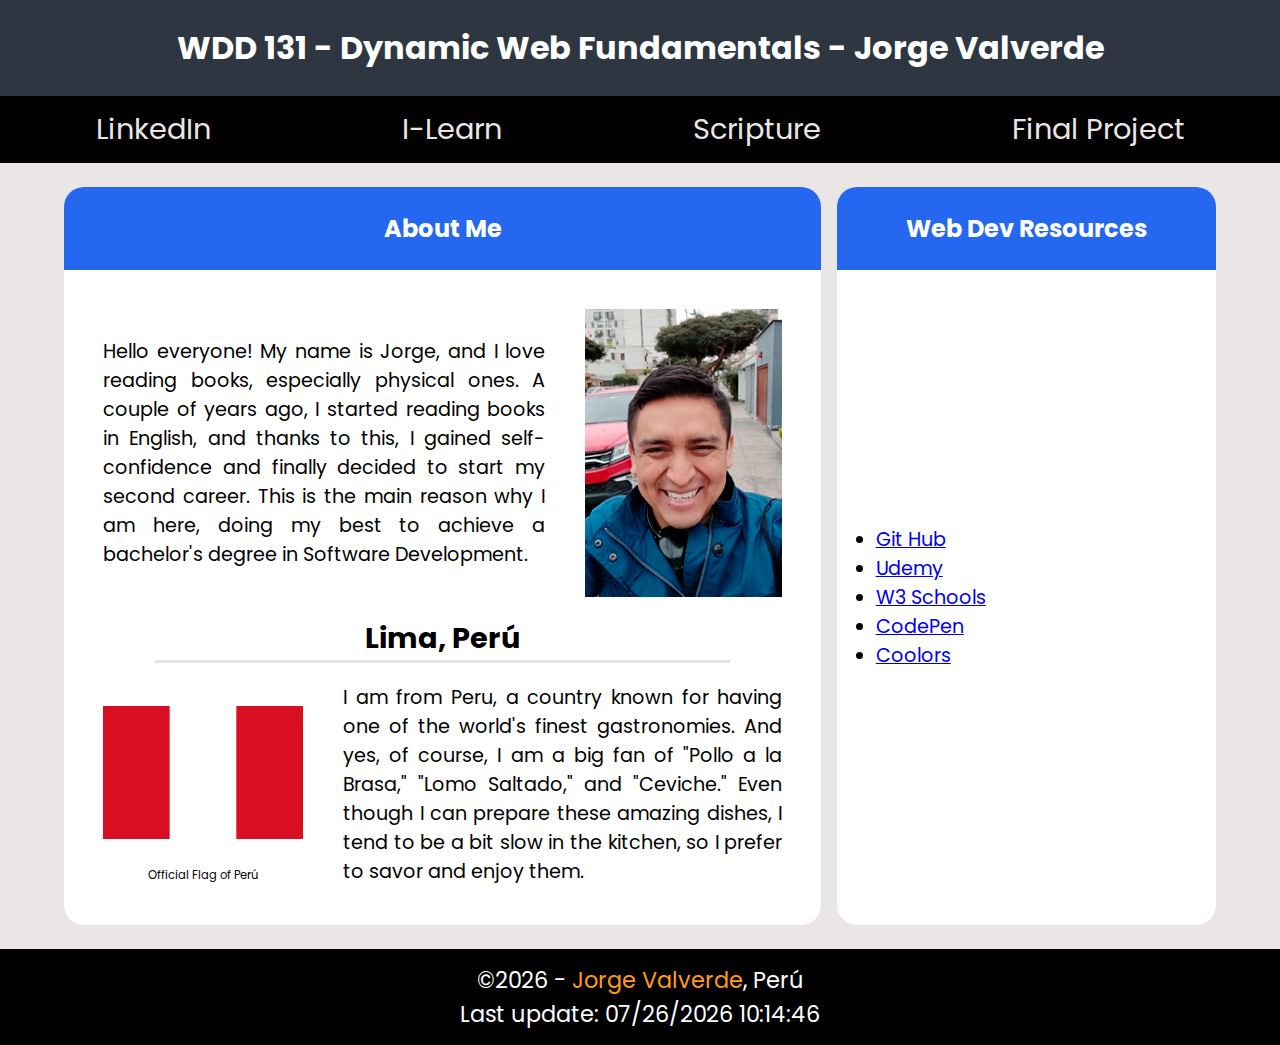
<file: index.html>
<!DOCTYPE html>
<html lang="en-US">

<head>
  <meta charset="UTF-8">
  <meta name="viewport" content="width=device-width, initial-scale=1.0">
  <meta name="author" content="WDD 131 - Dynamic Web Fundamentals - Jorge Valverde">
  <meta name="description" content="WDD 131 - Dynamic Web Fundamentals - Jorge Luis Valverde Olivares- Website for educational and learning purposes only.">
  <title>WDD 131 - Dynamic Web Fundamentals - Jorge Valverde</title>
  <link rel="stylesheet" href="styles/base.css">
  <link rel="preconnect" href="https://fonts.googleapis.com">
  <link rel="preconnect" href="https://fonts.gstatic.com" crossorigin>
  <link href="https://fonts.googleapis.com/css2?family=Poppins:ital,wght@0,100;0,200;0,300;0,400;0,500;0,600;0,700;0,800;0,900;1,100;1,200;1,300;1,400;1,500;1,600;1,700;1,800;1,900&display=swap" rel="stylesheet">
  <script src="scripts/getdates.js" defer></script>
</head>

<body>  
  <header>
    <div>
      <h1>WDD 131 - Dynamic Web Fundamentals - Jorge Valverde</h1>
    </div>
    <nav>
      <ul class="navigation wrap">
        <li><a target="_blank" href="https://www.linkedin.com/in/jorgevaoli/" title="LinkedIn">LinkedIn</a></li>
        <li><a target="_blank" href="https://byui.instructure.com/" title="I-Learn">I-Learn</a></li>
        <li><a target="_blank" href="https://www.churchofjesuschrist.org/study/scriptures/dc-testament/dc/10?lang=eng&id=p5#p5" title="Scripture ">Scripture</a></li>
        <li><a target="_blank" href="#" title="Final Project">Final Project</a></li>
      </ul>
    </nav>
  </header>
  <main>
    <section class="card about-me">
      <div class="card-title">
        <h2>About Me</h2>
      </div>
      <div class="card-container">
        <div class="about-item">
          <div class="about-item-content">
            <p>Hello everyone! My name is Jorge, and I love reading books, especially physical ones. A couple of years ago, I started reading books in English, and thanks to this, I gained self-confidence and finally decided to start my second career. This is the main reason why I am here, doing my best to achieve a bachelor's degree in Software Development.</p>
            <img src="./images/jorge.webp" alt="Personal picture">
          </div>          
        </div>

        <div class="about-item">
          <div class="about-item-title">
            <h2>Lima, Perú</h2>
          </div>
          <div class="about-item-content">
            <figure>
              <img src="./images/Flag_of_Peru.webp" alt="Peru's flag">
              <figcaption>Official Flag of Perú</figcaption>
            </figure>
            <div>
              <p>I am from Peru, a country known for having one of the world's finest gastronomies. And yes, of course, I am a big fan of "Pollo a la Brasa," "Lomo Saltado," and "Ceviche." Even though I can prepare these amazing dishes, I tend to be a bit slow in the kitchen, so I prefer to savor and enjoy them.</p>
              
            </div>
          </div>          
        </div>
      </div>
    </section>
    <section class="card resources">
      <div class="card-title">
        <h2>Web Dev Resources</h2>
      </div>
      <div class="card-container">
        <div class="resources-items">
          <ul>
            <li><a href="https://github.com/" target="_blank">Git Hub</a></li>
            <li><a href="https://www.udemy.com/" target="_blank">Udemy</a></li>
            <li><a href="https://www.w3schools.com/" target="_blank">W3 Schools</a></li>
            <li><a href="https://codepen.io/" target="_blank">CodePen</a></li>
            <li><a href="https://coolors.co/" target="_blank">Coolors</a></li>

          </ul>
        </div>
      </div>
    </section>
  </main>
  <footer>
    <div>
      <p>©<span id="currentyear"></span> - <span class="color-name">Jorge Valverde</span>, Perú</p>
      <p>Last update: <span id="lastModified"></span></p>
    </div>    
  </footer>
</body>

</html>
</file>
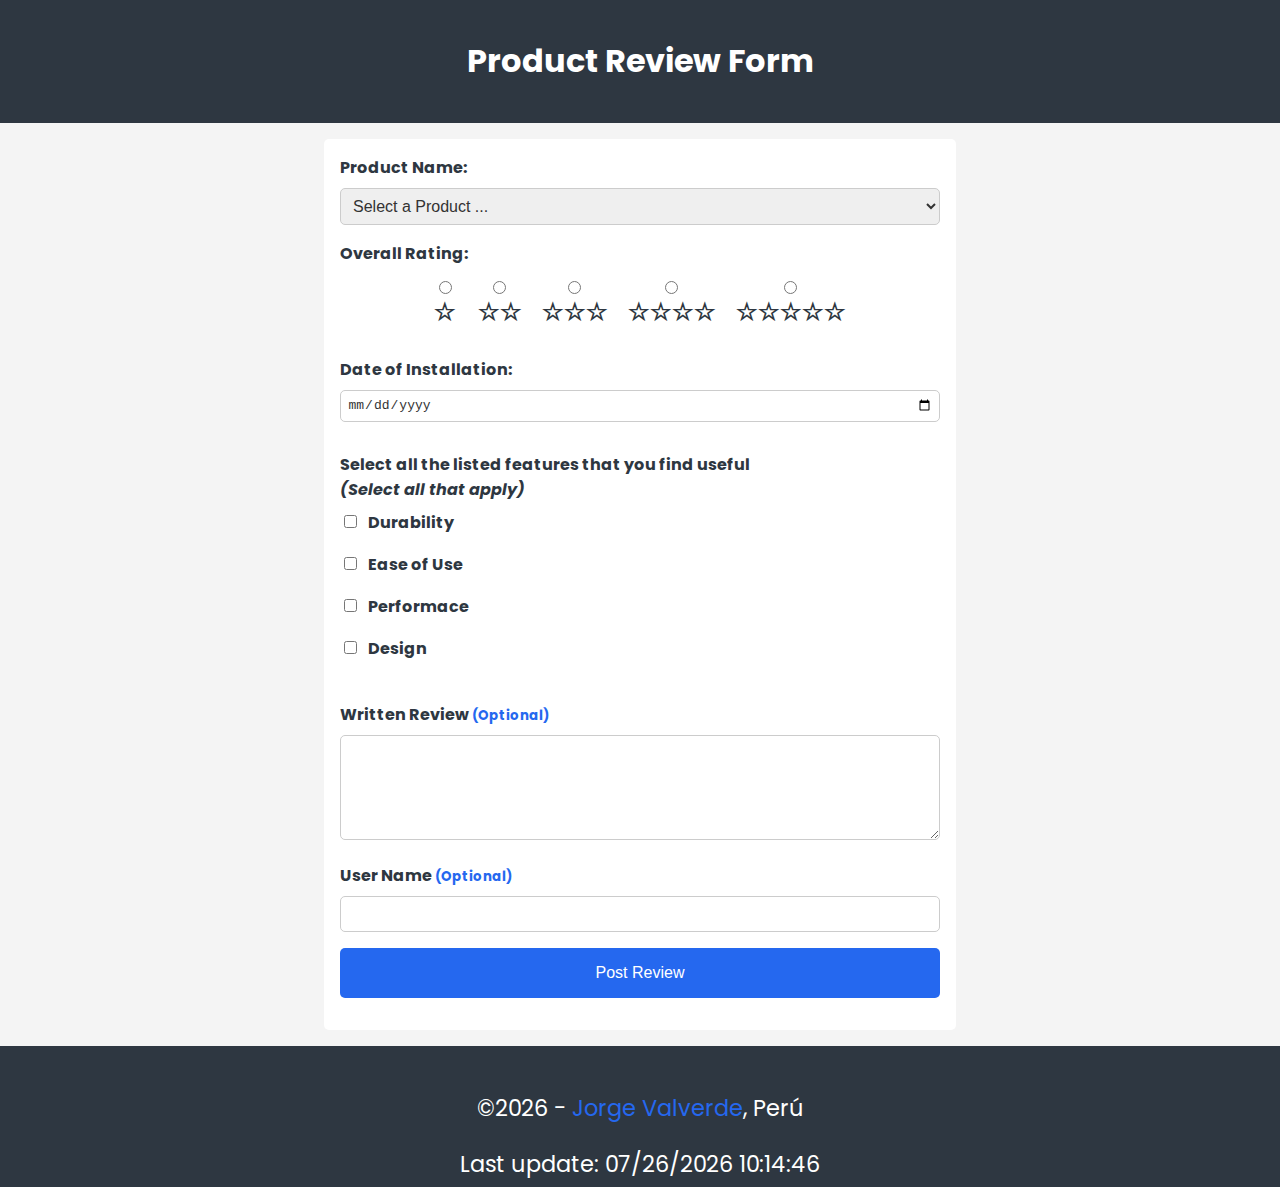
<file: form.html>
<!DOCTYPE html>
<html lang="en">
<head>
    <meta charset="UTF-8">
    <meta name="viewport" content="width=device-width, initial-scale=1.0">
    <title>Product Review Form</title>
    <meta name="description" content="Product Review Form - Jorge Valverde.">
    <meta name="author" content="Jorge Valverde">
    <link rel="stylesheet" href="styles/form.css">
    <link rel="preconnect" href="https://fonts.googleapis.com">
    <link rel="preconnect" href="https://fonts.gstatic.com" crossorigin>
    <link href="https://fonts.googleapis.com/css2?family=Poppins:ital,wght@0,100;0,200;0,300;0,400;0,500;0,600;0,700;0,800;0,900;1,100;1,200;1,300;1,400;1,500;1,600;1,700;1,800;1,900&display=swap" rel="stylesheet">
    <script src="scripts/getdates.js" defer></script>
    <script src="scripts/form.js" defer></script>
</head>
<body>
    <header>
        <h1>Product Review Form</h1>
    </header>
    <main>
        <form id="reviewForm" action="review.html" method="get">
            <div>
                <label for="productName">Product Name:</label>
                <select id="productName" name="productName" required>
                    <option value="" disabled selected>Select a Product ...</option>
                </select>
            </div>
            <div>
                <label>Overall Rating:</label>
                <div class="rating-container">
                    <div class="rating-item">
                        <input type="radio" id="star1" name="rating" value="1" required>
                        <label for="star1">☆</label>
                    </div>
                    <div class="rating-item">
                        <input type="radio" id="star2" name="rating" value="2" required>
                        <label for="star2">☆☆</label>
                    </div>
                    <div class="rating-item">
                        <input type="radio" id="star3" name="rating" value="3" required>
                        <label for="star3">☆☆☆</label>
                    </div>
                    <div class="rating-item">
                        <input type="radio" id="star4" name="rating" value="4" required>
                        <label for="star4">☆☆☆☆</label>
                    </div>
                    <div class="rating-item">
                        <input type="radio" id="star5" name="rating" value="5" required>
                        <label for="star5">☆☆☆☆☆</label>
                    </div>
                </div>
            </div>
            <div>
                <label for="installationDate">Date of Installation:</label>
                <input type="date" id="installationDate" name="installationDate" required>
            </div>
            <div class="feature-container">
                <label>Select all the listed features that you find useful <br><em>(Select all that apply)</em></label>
                <div class="tick-box">
                    <div>
                        <input type="checkbox" id="feature1" name="features" value="Feature 1">
                        <label for="feature1">Durability</label>
                    </div>
                    <div>
                        <input type="checkbox" id="feature2" name="features" value="Feature 2">
                        <label for="feature2">Ease of Use</label>
                    </div>
                    <div>
                        <input type="checkbox" id="feature3" name="features" value="Feature 3">
                        <label for="feature3">Performace</label>
                    </div>
                    <div>
                        <input type="checkbox" id="feature4" name="features" value="Feature 4">
                        <label for="feature4">Design</label>
                    </div>
                </div>
            </div>
            <div>
                <label for="writtenReview">Written Review <span class="optional">(Optional)</span></label>
                <textarea id="writtenReview" name="writtenReview" rows="6"></textarea>
            </div>
            <div>
                <label for="userName">User Name <span class="optional">(Optional)</span></label>
                <input type="text" id="userName" name="userName">
            </div>
            <div>
                <input type="submit" value="Post Review">
            </div>
        </form>
    </main>
    <footer>
        <p>©<span id="currentyear"></span> - <span class="color-name">Jorge Valverde</span>, Perú</p>
        <p>Last update: <span id="lastModified"></span></p>
    </footer>
</body>
</html>
</file>
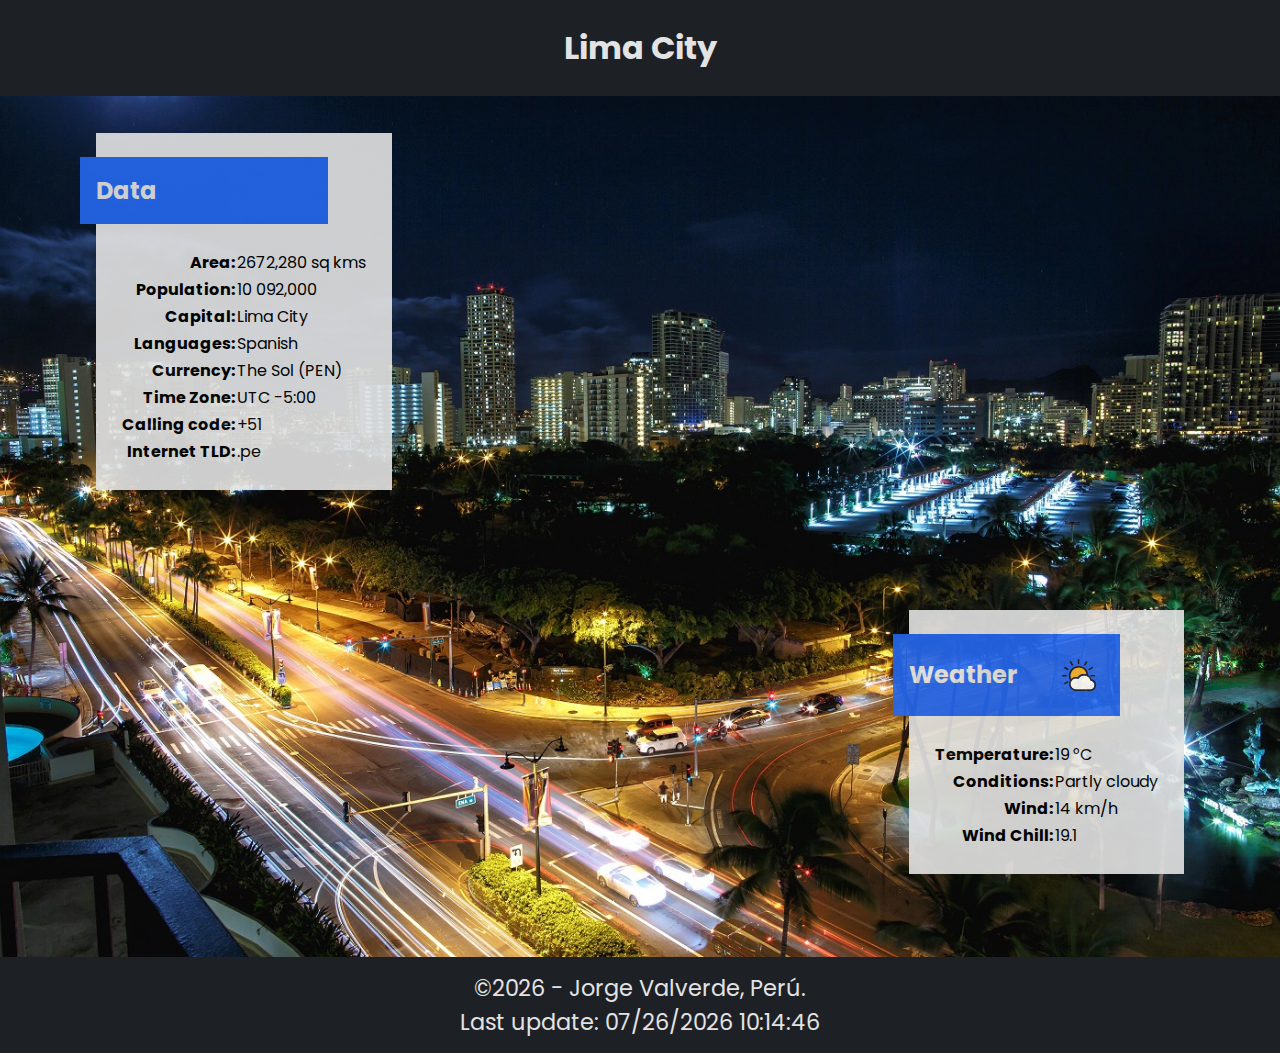
<file: place.html>
<!DOCTYPE html>
<html lang="en-US">

<head>
  <meta charset="UTF-8">
  <meta name="viewport" content="width=device-width, initial-scale=1.0">
  <meta name="author" content="WDD 131 - Jorge Valverde">
  <meta name="description"
    content="This is a page that is responsive in small and larger views.">
  <title>Lima City</title>
  <link rel="preconnect" href="https://fonts.googleapis.com">
  <link rel="preconnect" href="https://fonts.gstatic.com" crossorigin>
  <link href="https://fonts.googleapis.com/css2?family=Poppins:ital,wght@0,100;0,200;0,300;0,400;0,500;0,600;0,700;0,800;0,900;1,100;1,200;1,300;1,400;1,500;1,600;1,700;1,800;1,900&display=swap" rel="stylesheet">
  <link rel="stylesheet" href="styles/place.css">
</head>

<body>
  <header>
    <h1>Lima City</h1>
  </header>
  <main>
    <div class="hero">
      <picture>
        <source srcset="images/hero-small.webp" media="(max-width: 794px)">
        <img src="images/hero-large.webp" alt="Lima city">
      </picture>
    </div>
    <section class="card-data">
      <div class="card card-container">
        <div class="card-title">
          <h2>Data</h2>
        </div>
        <table class="card-body">
          <tr>
            <th>Area:</th>
            <td>2672,280 sq kms</td>
          </tr>
          <tr>
            <th>Population:</th>
            <td>10 092,000</td>
          </tr>
          <tr>
            <th>Capital:</th>
            <td>Lima City</td>
          </tr>
          <tr>
            <th>Languages:</th>
            <td>Spanish</td>
          </tr>
          <tr>
            <th>Currency:</th>
            <td>The Sol (PEN)</td>
          </tr>
          <tr>
            <th>Time Zone:</th>
            <td>UTC -5:00</td>
          </tr>
          <tr>
            <th>Calling code:</th>
            <td>+51</td>
          </tr>
          <tr>
            <th>Internet TLD:</th>
            <td>.pe</td>
          </tr>
        </table>
      </div>
    </section>
    <section class="card-weather">
      <div class="card card-container">
        <div class="card-title">
          <h2 id="weather-title">Weather</h2>
        </div>
        <table class="card-body">
          <tr>
            <th>Temperature:</th>
            <td>19 °C</td>
          </tr>
          <tr>
            <th>Conditions:</th>
            <td>Partly cloudy</td>
          </tr>
          <tr>
            <th>Wind:</th>
            <td>14 km/h</td>
          </tr>
          <tr>
            <th>Wind Chill:</th>
            <td id="windchill"></td>
          </tr>
        </table>
      </div>
    </section>
  </main>
  <footer>
    <div>
      <p>©<span id="currentyear"></span> - <span class="color-name">Jorge Valverde</span>, Perú.</p>
      <p>Last update: <span id="lastModified"></span></p>
    </div>
  </footer>
  <script src="scripts/getdates.js" defer></script>
  <script src="scripts/place.js" defer></script>
</body>

</html>
</file>
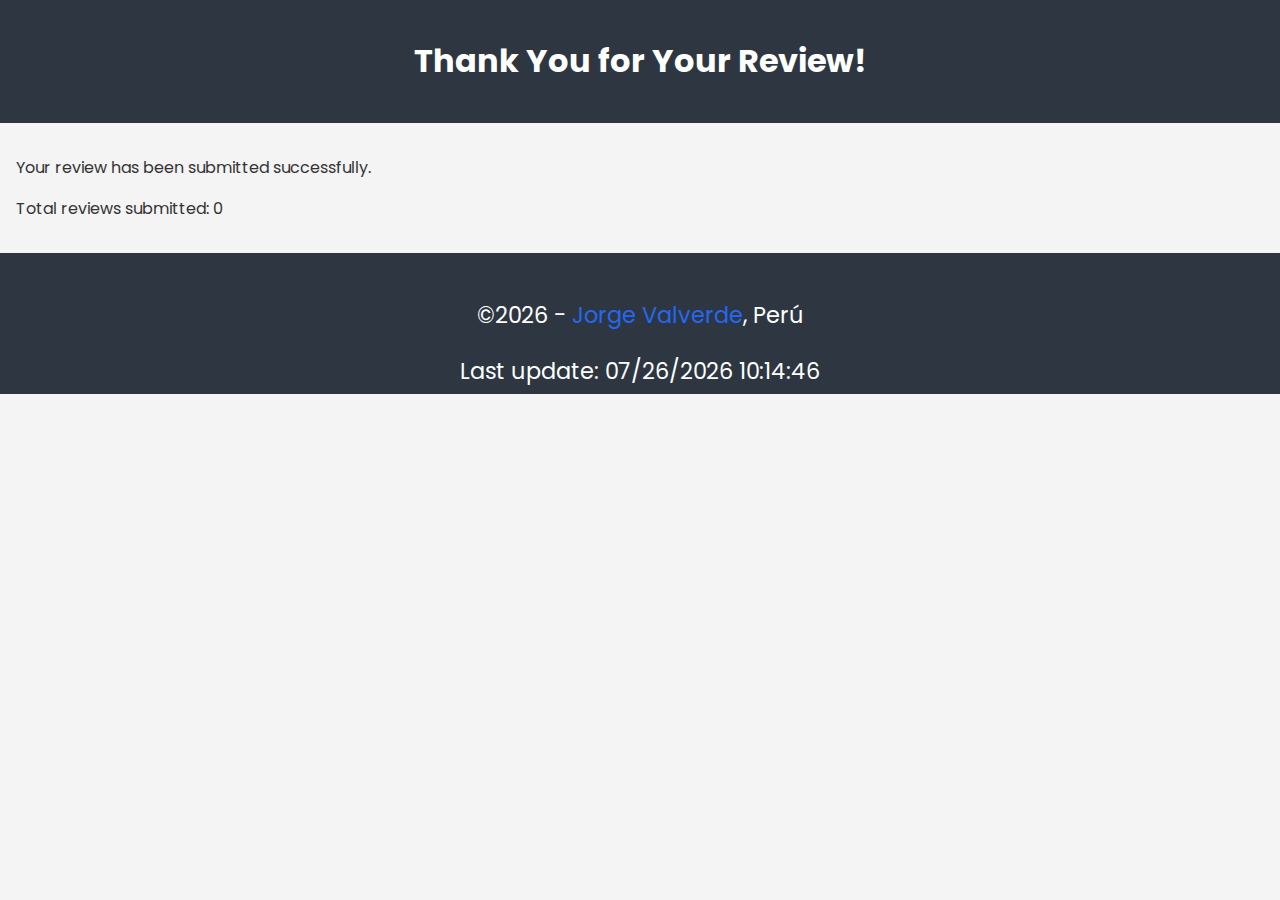
<file: review.html>
<!DOCTYPE html>
<html lang="en">
<head>
    <meta charset="UTF-8">
    <meta name="viewport" content="width=device-width, initial-scale=1.0">
    <title>Review Submitted</title>
    <meta name="description" content="Review Submitted - Kolawole Jegede.">
    <meta name="author" content="Jorge Valverde">
    <link rel="stylesheet" href="styles/form.css">
    <link rel="preconnect" href="https://fonts.googleapis.com">
    <link rel="preconnect" href="https://fonts.gstatic.com" crossorigin>
    <link href="https://fonts.googleapis.com/css2?family=Poppins:ital,wght@0,100;0,200;0,300;0,400;0,500;0,600;0,700;0,800;0,900;1,100;1,200;1,300;1,400;1,500;1,600;1,700;1,800;1,900&display=swap" rel="stylesheet">
    <script src="scripts/getdates.js" defer></script>
    <script src="scripts/form.js" defer></script>
</head>
<body>
    <header>
        <h1>Thank You for Your Review!</h1>
    </header>
    <main>
        <p>Your review has been submitted successfully.</p>
        <p>Total reviews submitted: <span id="reviewCount"></span></p>
    </main>
    <footer>
        <p>©<span id="currentyear"></span> - <span class="color-name">Jorge Valverde</span>, Perú</p>
        <p>Last update: <span id="lastModified"></span></p>
    </footer>
</body>
</html>
</file>
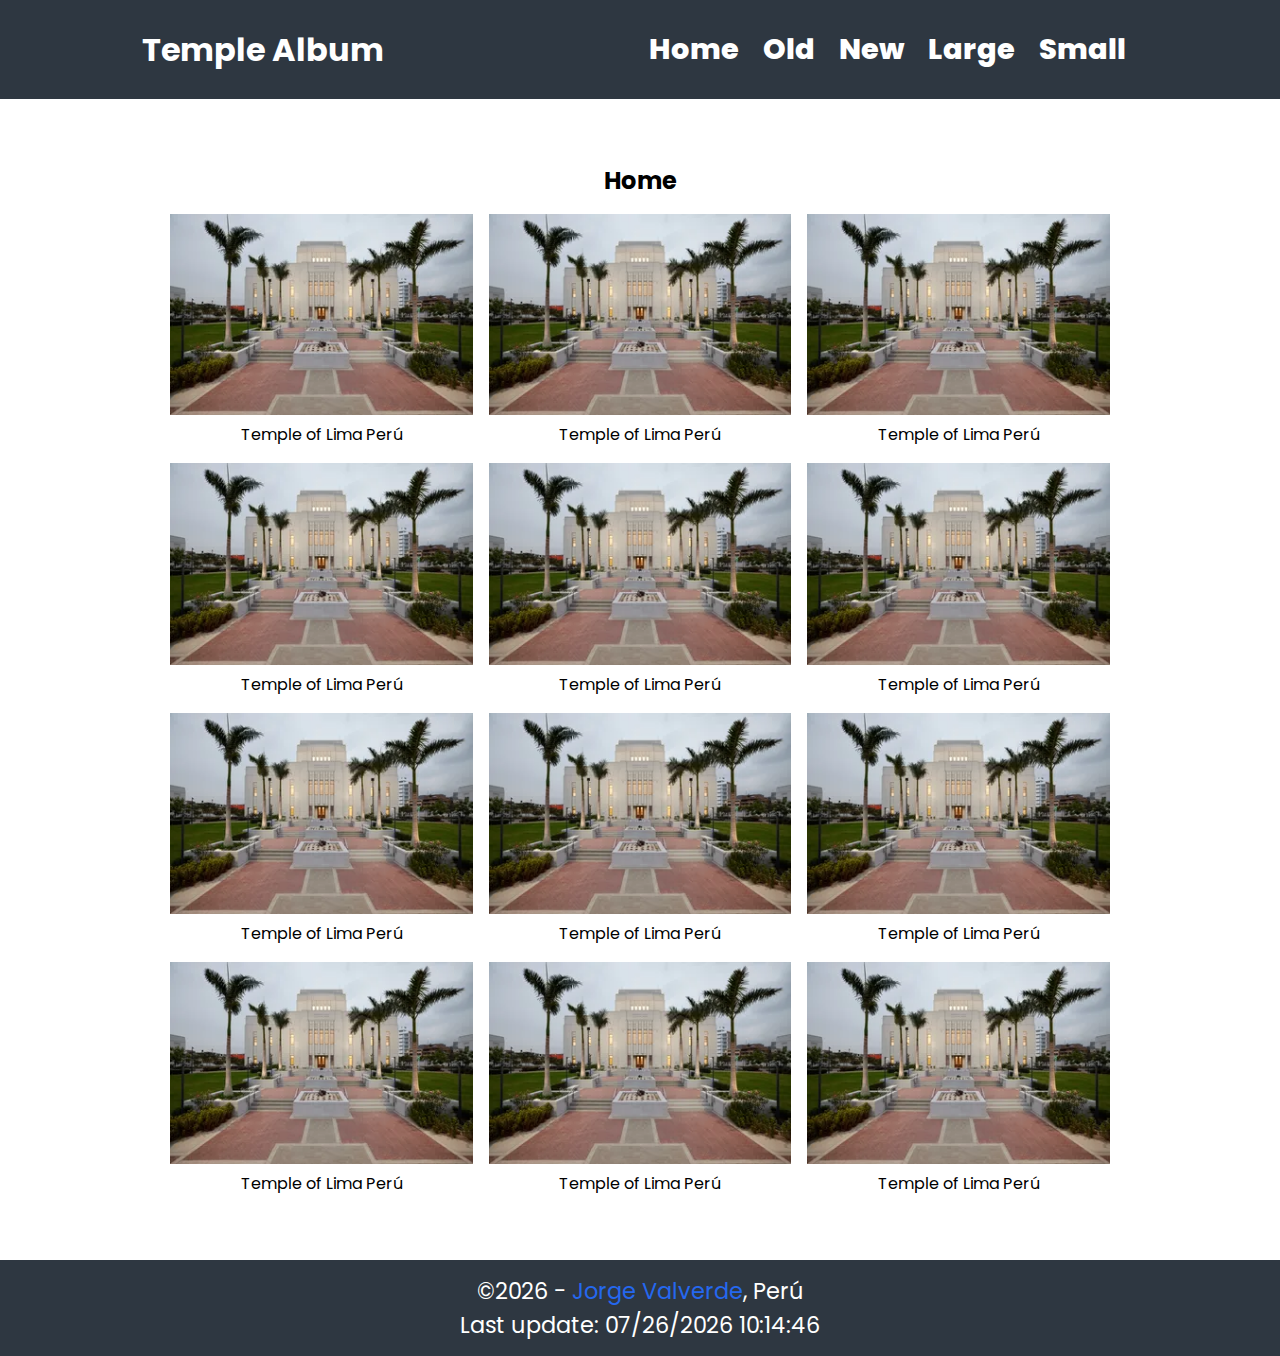
<file: temples.html>
<!DOCTYPE html>
<html lang="en-US">

<head>
  <meta charset="UTF-8">
  <meta name="viewport" content="width=device-width, initial-scale=1.0">
  <meta name="author" content="WDD 131 - Jorge Valverde">
  <meta name="description" content="Temple almbun page that is responsive.">
  <title>Temple Album</title>
  <link rel="stylesheet" href="styles/temples.css">
  <link rel="stylesheet" href="styles/temples-large.css">
  <link rel="preconnect" href="https://fonts.googleapis.com">
  <link rel="preconnect" href="https://fonts.gstatic.com" crossorigin>
  <link href="https://fonts.googleapis.com/css2?family=Poppins:ital,wght@0,100;0,200;0,300;0,400;0,500;0,600;0,700;0,800;0,900;1,100;1,200;1,300;1,400;1,500;1,600;1,700;1,800;1,900&display=swap" rel="stylesheet">
  <script src="scripts/getdates.js" defer></script>
  <script src="scripts/temples.js" defer></script>
</head>

<body>
    <header>
        <h1>Temple Album</h1>
        <button id="menu"></button>
        <nav>
          <ul class="navigation wrap">
            <li><a class="active" href="#" title="Home">Home</a></li>
            <li><a href="#" title="Old">Old</a></li>
            <li><a href="#" title="New">New</a></li>
            <li><a href="#" title="Large">Large</a></li>
            <li><a href="#" title="Small">Small</a></li>
          </ul>
        </nav>
      </header>
      <main>
        <h2>Home</h2>
        <div class="container">
          <figure>
            <img src="images/lima-temple.webp" alt="Temple - Lima Perú">
            <figcaption>Temple of Lima Perú</figcaption>
          </figure>
          <figure>
            <img src="images/lima-temple.webp" alt="Temple - Lima Perú">
            <figcaption>Temple of Lima Perú</figcaption>
          </figure>
          <figure>
            <img src="images/lima-temple.webp" alt="Temple - Lima Perú">
            <figcaption>Temple of Lima Perú</figcaption>
          </figure>
          <figure>
            <img src="images/lima-temple.webp" alt="Temple - Lima Perú">
            <figcaption>Temple of Lima Perú</figcaption>
          </figure>
          <figure>
            <img src="images/lima-temple.webp" alt="Temple - Lima Perú">
            <figcaption>Temple of Lima Perú</figcaption>
          </figure>
          <figure>
            <img src="images/lima-temple.webp" alt="Temple - Lima Perú">
            <figcaption>Temple of Lima Perú</figcaption>
          </figure>
          <figure>
            <img src="images/lima-temple.webp" alt="Temple - Lima Perú">
            <figcaption>Temple of Lima Perú</figcaption>
          </figure>
          <figure>
            <img src="images/lima-temple.webp" alt="Temple - Lima Perú">
            <figcaption>Temple of Lima Perú</figcaption>
          </figure>
          <figure>
            <img src="images/lima-temple.webp" alt="Temple - Lima Perú">
            <figcaption>Temple of Lima Perú</figcaption>
          </figure>
          <figure>
            <img src="images/lima-temple.webp" alt="Temple - Lima Perú">
            <figcaption>Temple of Lima Perú</figcaption>
          </figure>
          <figure>
            <img src="images/lima-temple.webp" alt="Temple - Lima Perú">
            <figcaption>Temple of Lima Perú</figcaption>
          </figure>
          <figure>
            <img src="images/lima-temple.webp" alt="Temple - Lima Perú">
            <figcaption>Temple of Lima Perú</figcaption>
          </figure>
        </div>
      </main>
  <footer>
    <div>
      <p>©<span id="currentyear"></span> - <span class="color-name">Jorge Valverde</span>, Perú</p>
      <p>Last update: <span id="lastModified"></span></p>
    </div>    
  </footer>
</body>

</html>
</file>
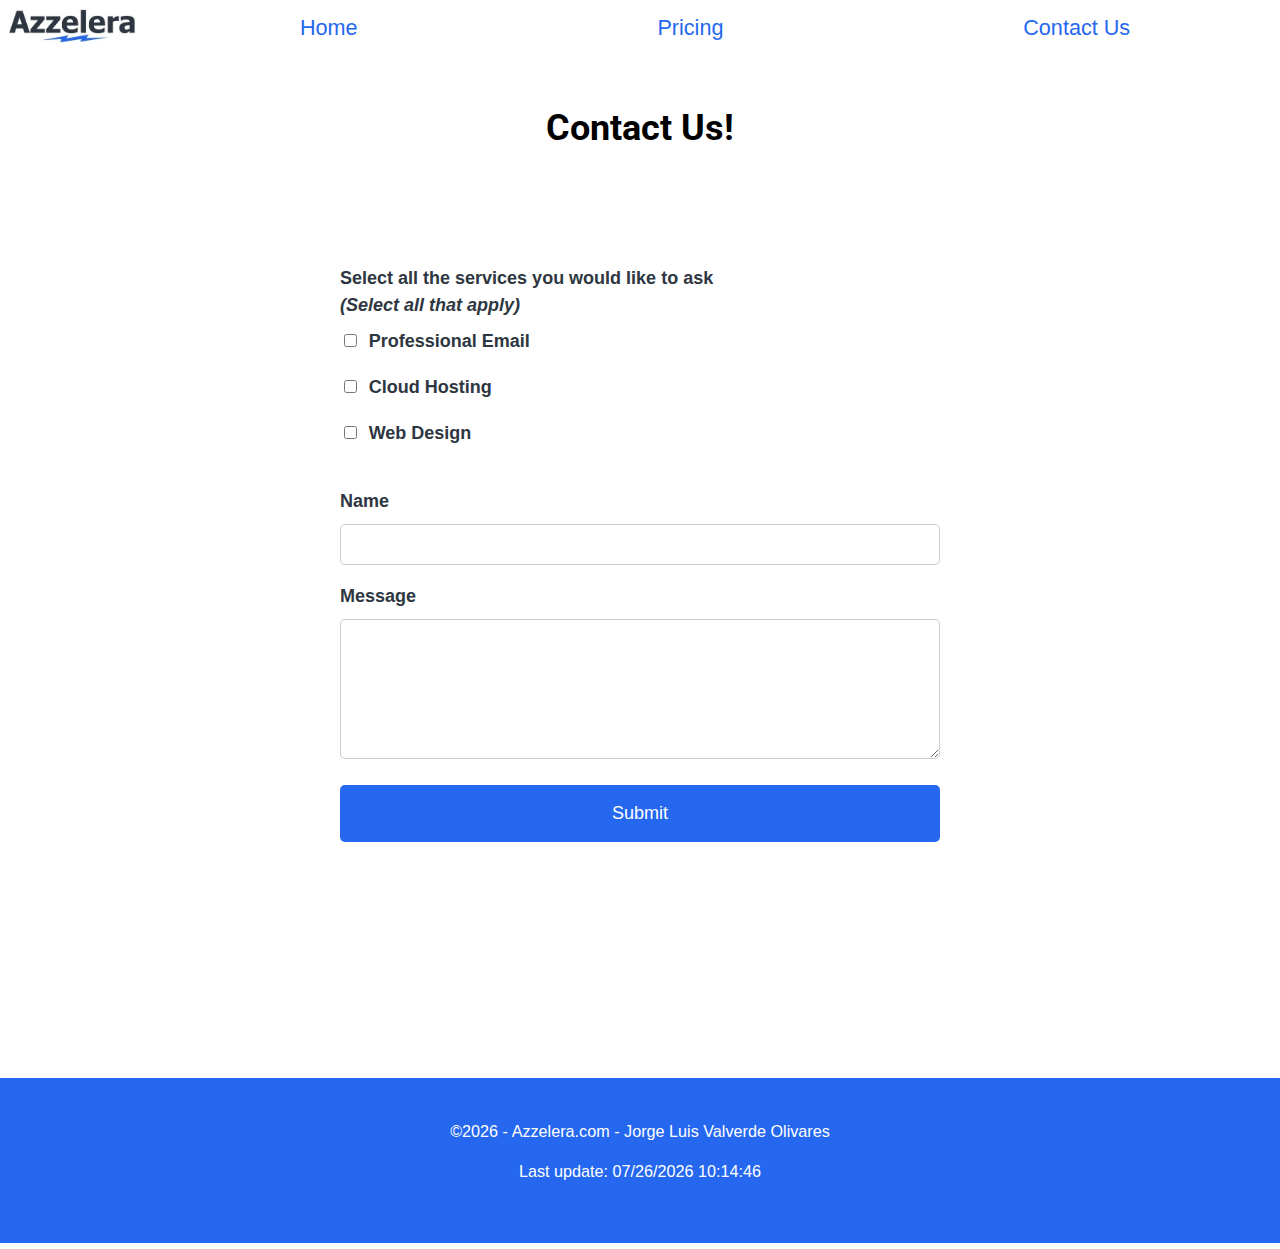
<file: project/contact.html>
<!DOCTYPE html>
<html lang="en">
<head>
    <meta charset="UTF-8">
    <meta name="viewport" content="width=device-width, initial-scale=1.0">
    <meta name="author" content="WDD 131 - Dynamic Web Fundamentals - Jorge Valverde">
    <meta name="description" content="WDD 131 - Dynamic Web Fundamentals - Jorge Luis Valverde Olivares- Website for educational and learning purposes only.">
    <title>Professional Web Design | Azzelera | Contact Us</title>
    <link rel="stylesheet" href="styles/main.css">
    <link rel="preconnect" href="https://fonts.googleapis.com">
    <link rel="preconnect" href="https://fonts.gstatic.com" crossorigin>
    <link href="https://fonts.googleapis.com/css2?family=Roboto:ital,wght@0,100;0,300;0,400;0,500;0,700;0,900;1,100;1,300;1,400;1,500;1,700&display=swap" rel="stylesheet">
    <script src="scripts/main.js" defer></script>
</head>
<body>
    <div id="content">
        <header>
            <a href="main.html" id="logo_link">
                <img class="logo" src="images/logo-azzelera.webp" alt="Azzelera Logo">
            </a>
            <nav>
                <li><a href="main.html">Home</a></li>
                <li><a href="pricing.html">Pricing</a></li>
                <li><a href="contact.html">Contact Us</a></li>                                              
            </nav>
        </header>
        
        <main>
            <div class="section">
                <h1>Contact Us!</h1>
            </div>
            <form id="reviewForm" action="message.html" method="get">
                <div class="feature-container">
                    <label>Select all the services you would like to ask <br><em>(Select all that apply)</em></label>
                    <div class="tick-box">
                        <div>
                            <input type="checkbox" id="feature1" name="features" value="Feature 1">
                            <label for="feature1">Professional Email</label>
                        </div>
                        <div>
                            <input type="checkbox" id="feature2" name="features" value="Feature 2">
                            <label for="feature2">Cloud Hosting</label>
                        </div>
                        <div>
                            <input type="checkbox" id="feature3" name="features" value="Feature 3">
                            <label for="feature3">Web Design</label>
                        </div>
                    </div>
                </div>
                <div>
                    <label for="userName">Name <span class="optional"></span></label>
                    <input type="text" id="userName" name="userName">
                </div>
                
                <div>
                    <label for="writtenReview">Message <span class="optional"></span></label>
                    <textarea id="writtenReview" name="writtenReview" rows="6"></textarea>
                </div>
                
                <div>
                    <input type="submit" value="Submit">
                </div>
            </form>    
        </main>
        
        <footer>
            <div>
                <p>©<span id="currentyear"></span> - <span class="color-name">Azzelera.com</span> - Jorge Luis Valverde Olivares</p>
                <p>Last update: <span id="lastModified"></span></p>
            </div>
        </footer>
    </div>
</body>
</html>
</file>
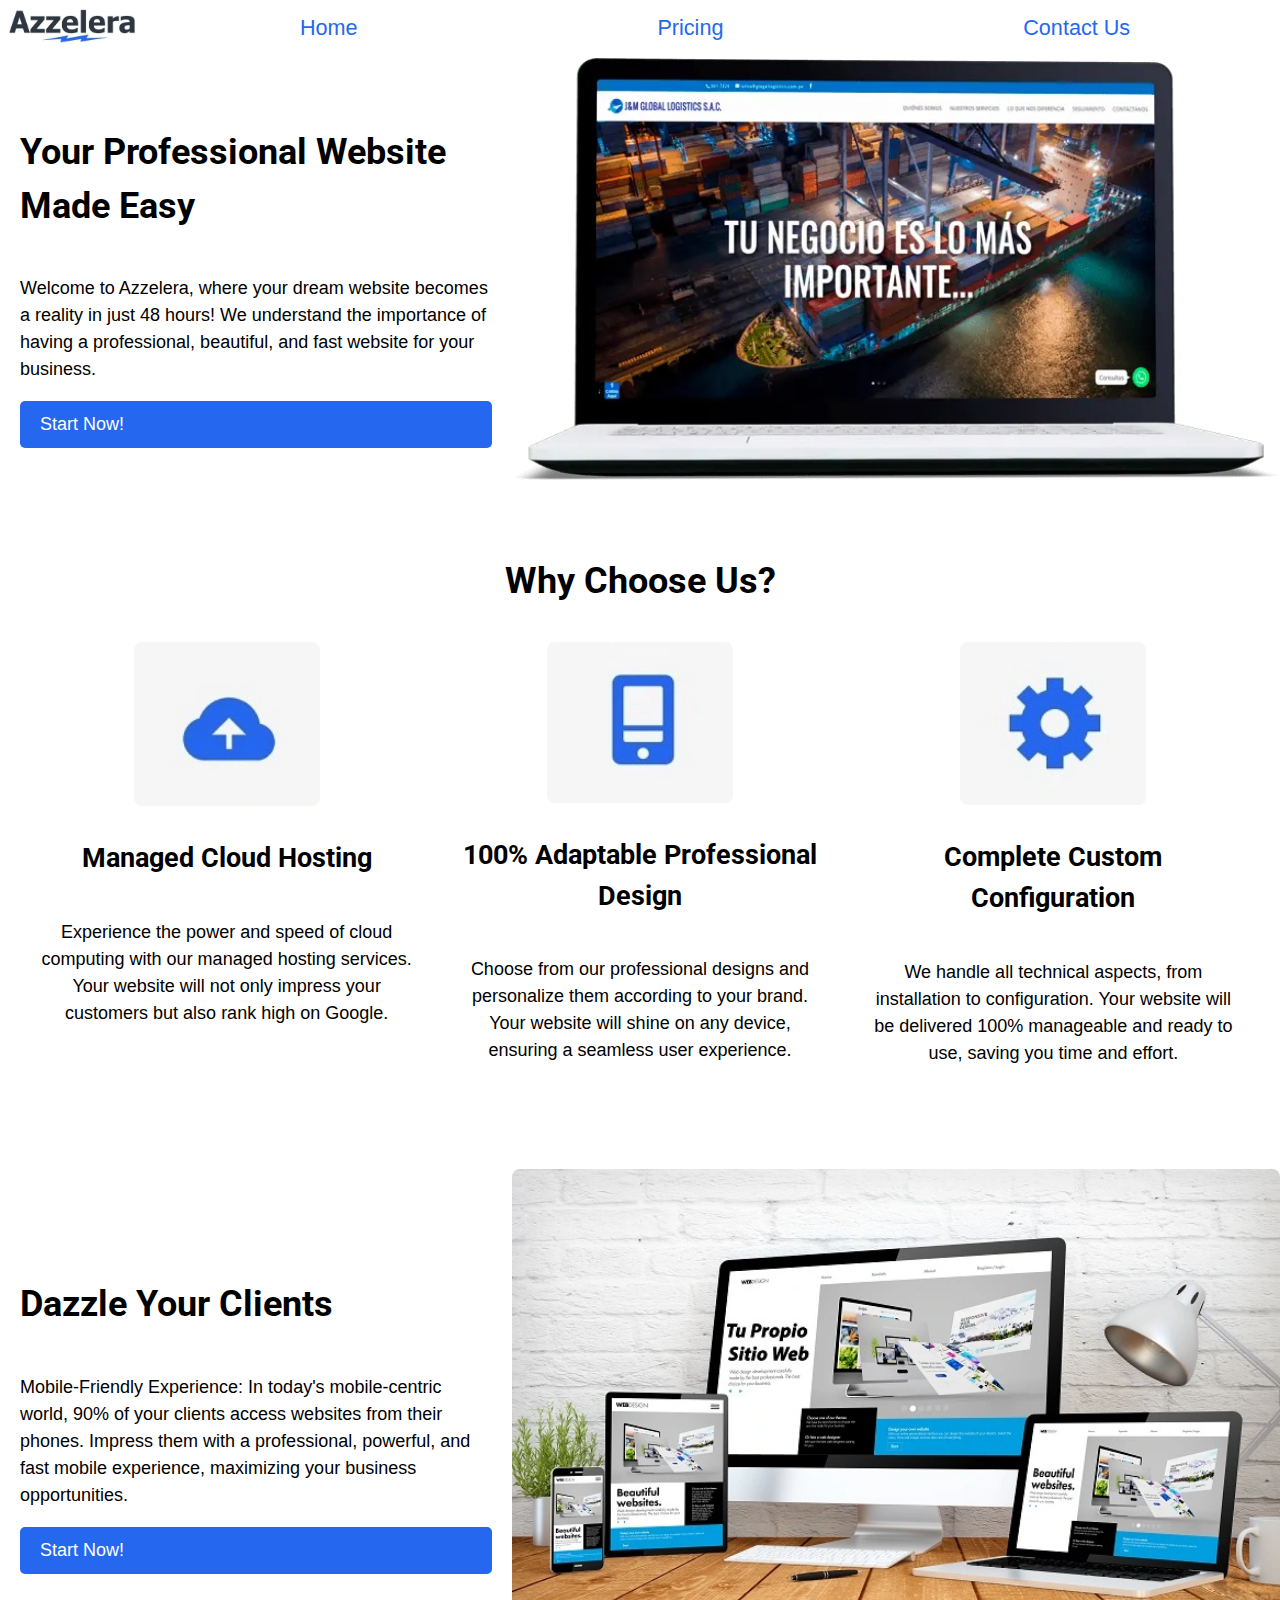
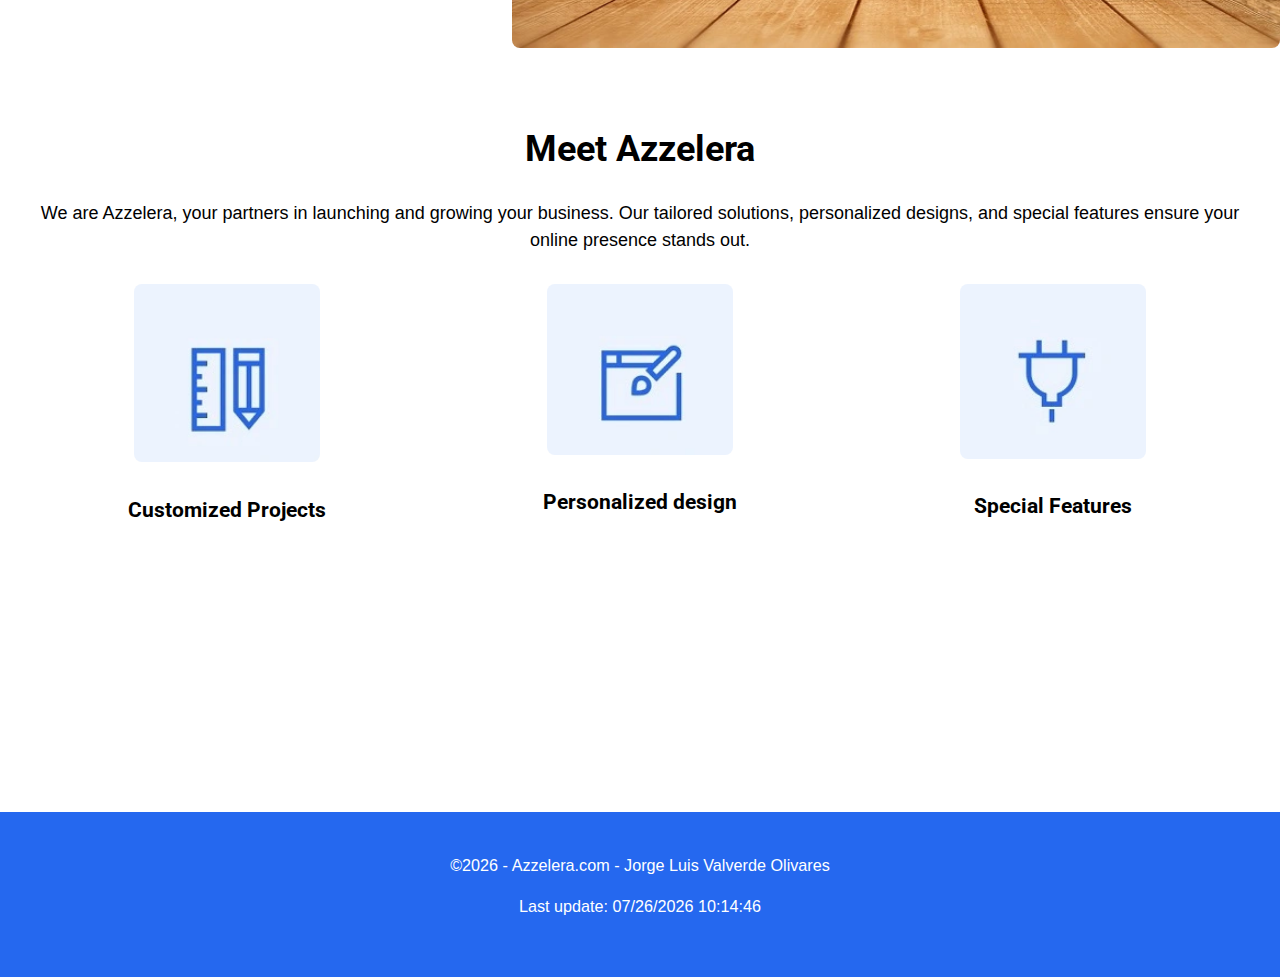
<file: project/main.html>
<!DOCTYPE html>
<html lang="en">
<head>
    <meta charset="UTF-8">
    <meta name="viewport" content="width=device-width, initial-scale=1.0">
    <meta name="author" content="WDD 131 - Dynamic Web Fundamentals - Jorge Valverde">
    <meta name="description" content="WDD 131 - Dynamic Web Fundamentals - Jorge Luis Valverde Olivares- Website for educational and learning purposes only.">
    <title>Professional Web Design | Azzelera | Home</title>
    <link rel="stylesheet" href="styles/main.css">
    <link rel="preconnect" href="https://fonts.googleapis.com">
    <link rel="preconnect" href="https://fonts.gstatic.com" crossorigin>
    <link href="https://fonts.googleapis.com/css2?family=Roboto:ital,wght@0,100;0,300;0,400;0,500;0,700;0,900;1,100;1,300;1,400;1,500;1,700&display=swap" rel="stylesheet">
    <script src="scripts/main.js" defer></script>
</head>
<body>
    <div id="content">
        <header>
            <a href="main.html" id="logo_link">
                <img class="logo" src="images/logo-azzelera.webp" alt="Azzelera Logo" loading="lazy">
            </a>
            <nav>
                <li><a href="main.html">Home</a></li>
                <li><a href="pricing.html">Pricing</a></li>
                <li><a href="contact.html">Contact Us</a></li>                                              
            </nav>
        </header>
        
        <main>
            <div class="container">
                <div class="left-side">
                    <h1>Your Professional Website Made Easy</h1>
                    <p>Welcome to Azzelera, where your dream website becomes a reality in just 48 hours! We understand the importance of having a professional, beautiful, and fast website for your business.</p>
                    <a href="contact.html" class="cta-button">Start Now!</a>
                </div>
                <div class="right-side">
                    <img src="images/homepage1.webp" alt="website" loading="lazy">
                </div>
            </div>

            <div class="section">
                <h1>Why Choose Us?</h1>
                <div class="row">
                    <div class="column1">
                        <img class="img3" src="images/homepage4-a.webp" alt="Descripción de la imagen 1" loading="lazy">
                        <h2>Managed Cloud Hosting</h2>
                        <p>Experience the power and speed of cloud computing with our managed hosting services. Your website will not only impress your customers but also rank high on Google.</p>
                    </div>
                    <div class="column1">
                        <img class="img3" src="images/homepage4-b.webp" alt="Descripción de la imagen 2" loading="lazy">
                        <h2>100% Adaptable Professional Design</h2>
                        <p>Choose from our professional designs and personalize them according to your brand. Your website will shine on any device, ensuring a seamless user experience.</p>
                    </div>
                    <div class="column1">
                        <img class="img3" src="images/homepage4-c.webp" alt="Descripción de la imagen 3" loading="lazy">
                        <h2>Complete Custom Configuration</h2>
                        <p>We handle all technical aspects, from installation to configuration. Your website will be delivered 100% manageable and ready to use, saving you time and effort.</p>
                    </div>
                </div>
            </div>

            <div class="container">
                <div class="left-side">
                    <h1>Dazzle Your Clients</h1>
                    <p>Mobile-Friendly Experience: In today's mobile-centric world, 90% of your clients access websites from their phones. Impress them with a professional, powerful, and fast mobile experience, maximizing your business opportunities.</p>
                    <a href="contact.html" class="cta-button">Start Now!</a>
                </div>
                <div class="right-side">
                    <img src="images/homepage3.webp" alt="website" loading="lazy">
                </div>
            </div>
            
            <div class="section">
                <h1>Meet Azzelera</h1>
                <p>We are Azzelera, your partners in launching and growing your business. Our tailored solutions, personalized designs, and special features ensure your online presence stands out.</p>
                <div class="row">
                    <div class="column1">
                        <img class="img3" src="images/faq2-a.webp" alt="Descripción de la imagen 1" loading="lazy">
                        <h3>Customized Projects</h3>
                    </div>
                    <div class="column1">
                        <img class="img3" src="images/faq2-b.webp" alt="Descripción de la imagen 2" loading="lazy">
                        <h3>Personalized design</h3>
                    </div>
                    <div class="column1">
                        <img class="img3" src="images/faq2-c.webp" alt="Descripción de la imagen 3" loading="lazy">
                        <h3>Special Features</h3>
                    </div>
                </div>
            </div>
        </main>
        
        <footer>
            <div>
                <p>©<span id="currentyear"></span> - <span class="color-name">Azzelera.com</span> - Jorge Luis Valverde Olivares</p>
                <p>Last update: <span id="lastModified"></span></p>
            </div>
        </footer>
    </div>
</body>
</html>
</file>
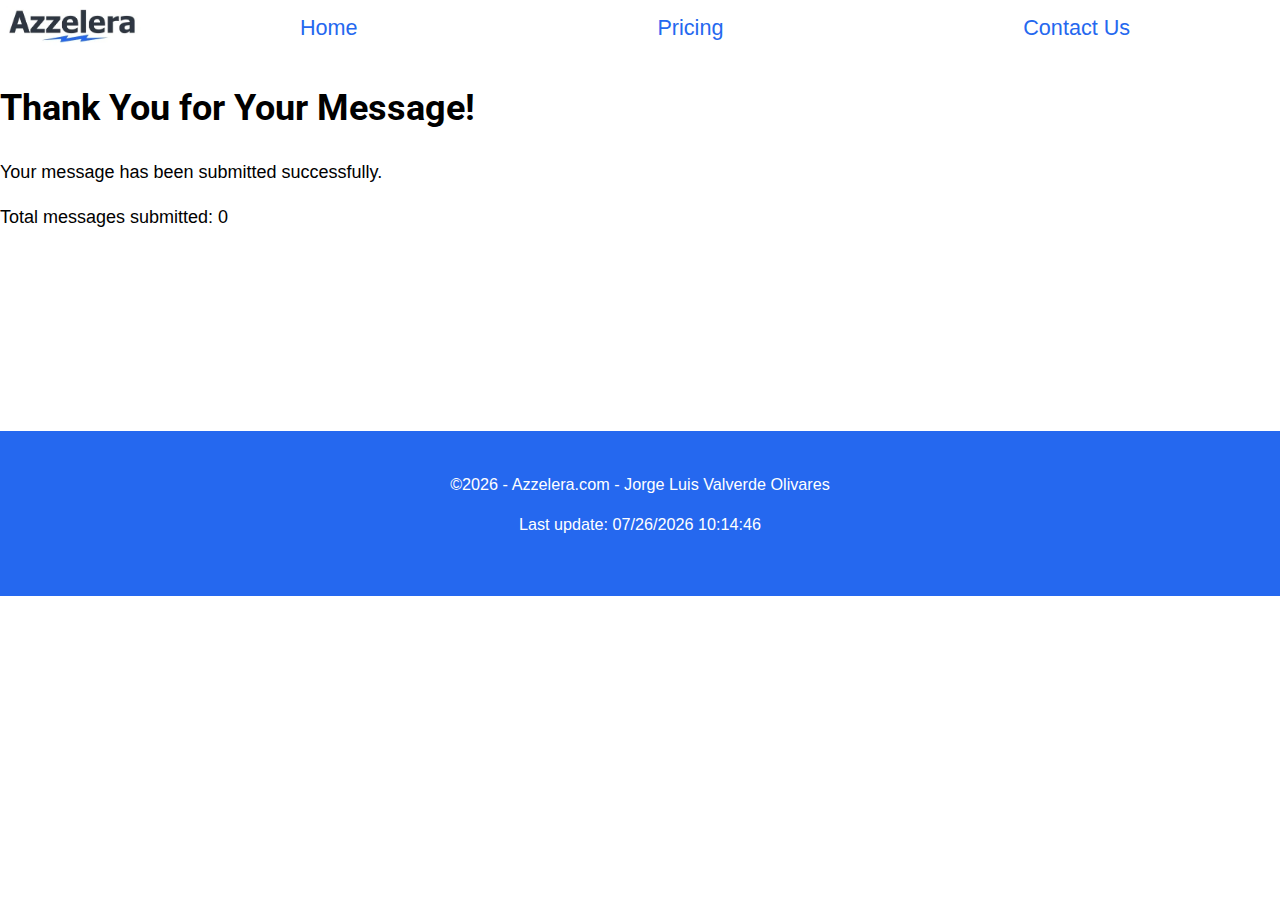
<file: project/message.html>
<!DOCTYPE html>
<html lang="en">
<head>
    <meta charset="UTF-8">
    <meta name="viewport" content="width=device-width, initial-scale=1.0">
    <meta name="author" content="WDD 131 - Dynamic Web Fundamentals - Jorge Valverde">
    <meta name="description" content="WDD 131 - Dynamic Web Fundamentals - Jorge Luis Valverde Olivares- Website for educational and learning purposes only.">
    <title>Professional Web Design | Azzelera | Thank You</title>
    <link rel="stylesheet" href="styles/main.css">
    <link rel="preconnect" href="https://fonts.googleapis.com">
    <link rel="preconnect" href="https://fonts.gstatic.com" crossorigin>
    <link href="https://fonts.googleapis.com/css2?family=Roboto:ital,wght@0,100;0,300;0,400;0,500;0,700;0,900;1,100;1,300;1,400;1,500;1,700&display=swap" rel="stylesheet">
    <script src="scripts/main.js" defer></script>
</head>
<body>
    <div id="content">
        <header>
            <a href="main.html" id="logo_link">
                <img class="logo" src="images/logo-azzelera.webp" alt="Azzelera Logo">
            </a>
            <nav>
                <li><a href="main.html">Home</a></li>
                <li><a href="pricing.html">Pricing</a></li>
                <li><a href="contact.html">Contact Us</a></li>                                                           
            </nav>
        </header>
        
        <main>
            <h1>Thank You for Your Message!</h1>
            <p>Your message has been submitted successfully.</p>
            <p>Total messages submitted: <span id="reviewCount"></span></p>
        </main>
        
        <footer>
            <div>
                <p>©<span id="currentyear"></span> - <span class="color-name">Azzelera.com</span> - Jorge Luis Valverde Olivares</p>
                <p>Last update: <span id="lastModified"></span></p>
            </div>
        </footer>
    </div>
</body>
</html>
</file>
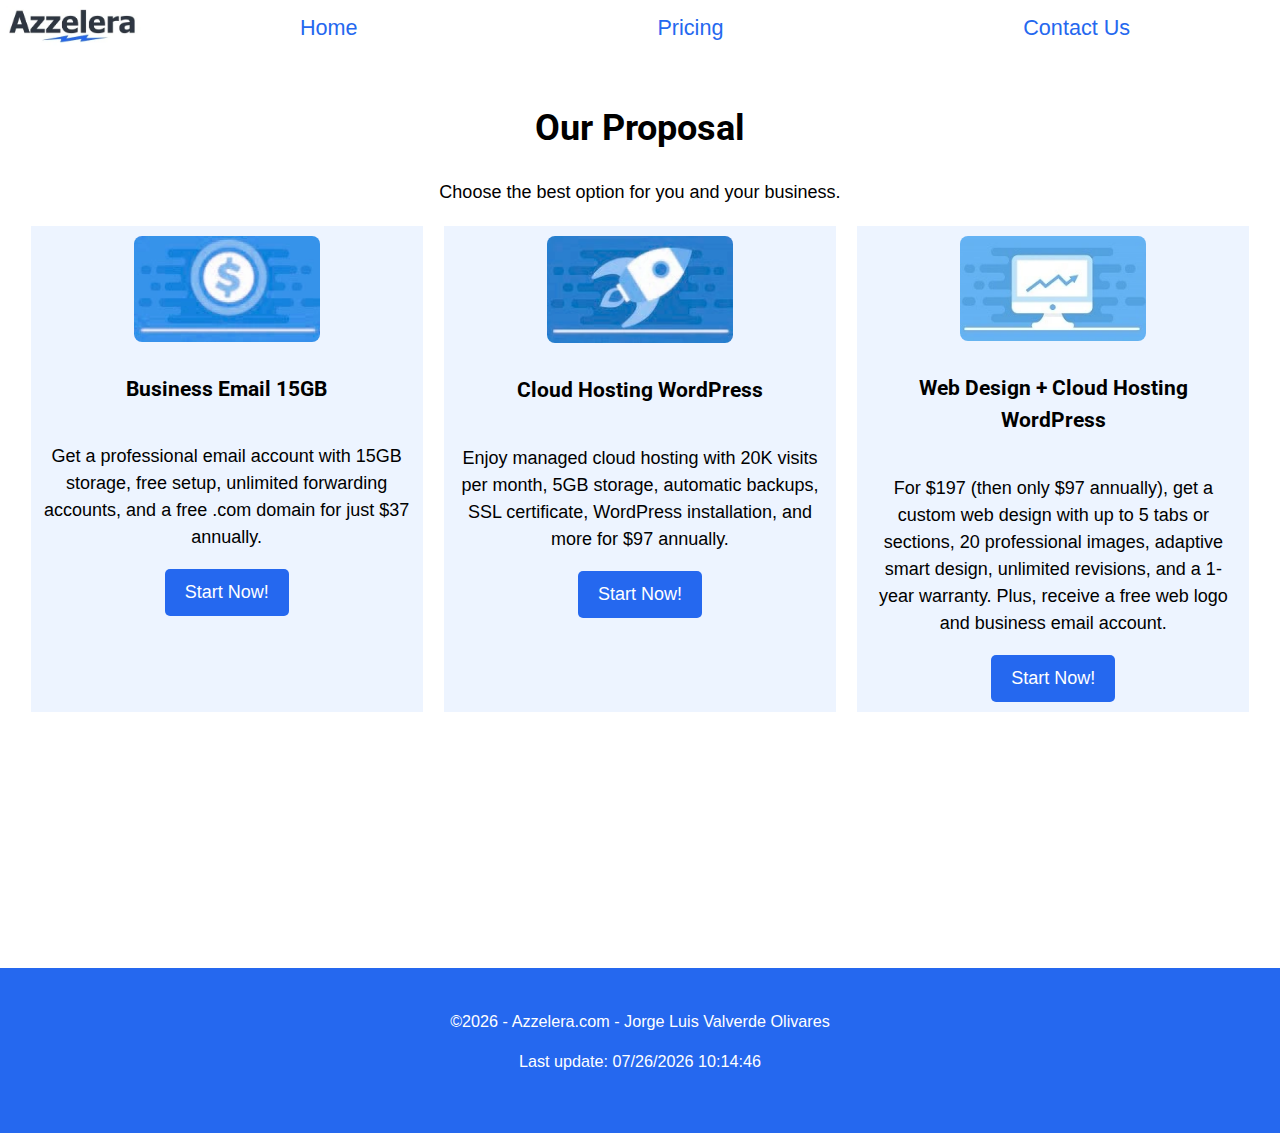
<file: project/pricing.html>
<!DOCTYPE html>
<html lang="en">
<head>
    <meta charset="UTF-8">
    <meta name="viewport" content="width=device-width, initial-scale=1.0">
    <meta name="author" content="WDD 131 - Dynamic Web Fundamentals - Jorge Valverde">
    <meta name="description" content="WDD 131 - Dynamic Web Fundamentals - Jorge Luis Valverde Olivares- Website for educational and learning purposes only.">
    <title>Professional Web Design | Azzelera | Pricing</title>
    <link rel="stylesheet" href="styles/main.css">
    <link rel="preconnect" href="https://fonts.googleapis.com">
    <link rel="preconnect" href="https://fonts.gstatic.com" crossorigin>
    <link href="https://fonts.googleapis.com/css2?family=Roboto:ital,wght@0,100;0,300;0,400;0,500;0,700;0,900;1,100;1,300;1,400;1,500;1,700&display=swap" rel="stylesheet">
    <script src="scripts/main.js" defer></script>
</head>
<body>
    <div id="content">
        <header>
            <a href="main.html" id="logo_link">
                <img class="logo" src="images/logo-azzelera.webp" alt="Azzelera Logo" loading="lazy">
            </a>
            <nav>
                <li><a href="main.html">Home</a></li>
                <li><a href="pricing.html">Pricing</a></li>
                <li><a href="contact.html">Contact Us</a></li>                                              
            </nav>
        </header>
        
        <main>
            <div class="section">
                <h1>Our Proposal</h1>
                <p>Choose the best option for you and your business.</p>
                <div class="row">
                    <div class="column">
                        <img class="img3" src="images/p1.webp" alt="Descripción de la imagen 1" loading="lazy">
                        <h3>Business Email 15GB</h3>
                        <p>Get a professional email account with 15GB storage, free setup, unlimited forwarding accounts, and a free .com domain for just $37 annually.</p>
                        <a href="contact.html" class="cta-button">Start Now!</a>
                    </div>
                    <div class="column">
                        <img class="img3" src="images/p2.webp" alt="Descripción de la imagen 2" loading="lazy">
                        <h3>Cloud Hosting WordPress</h3>
                        <p>Enjoy managed cloud hosting with 20K visits per month, 5GB storage, automatic backups, SSL certificate, WordPress installation, and more for $97 annually.</p>
                        <a href="contact.html" class="cta-button">Start Now!</a>
                    </div>
                    <div class="column">
                        <img class="img3" src="images/p3.webp" alt="Descripción de la imagen 3" loading="lazy">
                        <h3>Web Design + Cloud Hosting WordPress</h3>
                        <p>For $197 (then only $97 annually), get a custom web design with up to 5 tabs or sections, 20 professional images, adaptive smart design, unlimited revisions, and a 1-year warranty. Plus, receive a free web logo and business email account.</p>
                        <a href="contact.html" class="cta-button">Start Now!</a>
                    </div>
                </div>
            </div>
        </main>
        
        <footer>
            <div>
                <p>©<span id="currentyear"></span> - <span class="color-name">Azzelera.com</span> - Jorge Luis Valverde Olivares</p>
                <p>Last update: <span id="lastModified"></span></p>
            </div>
        </footer>
    </div>
</body>
</html>
</file>
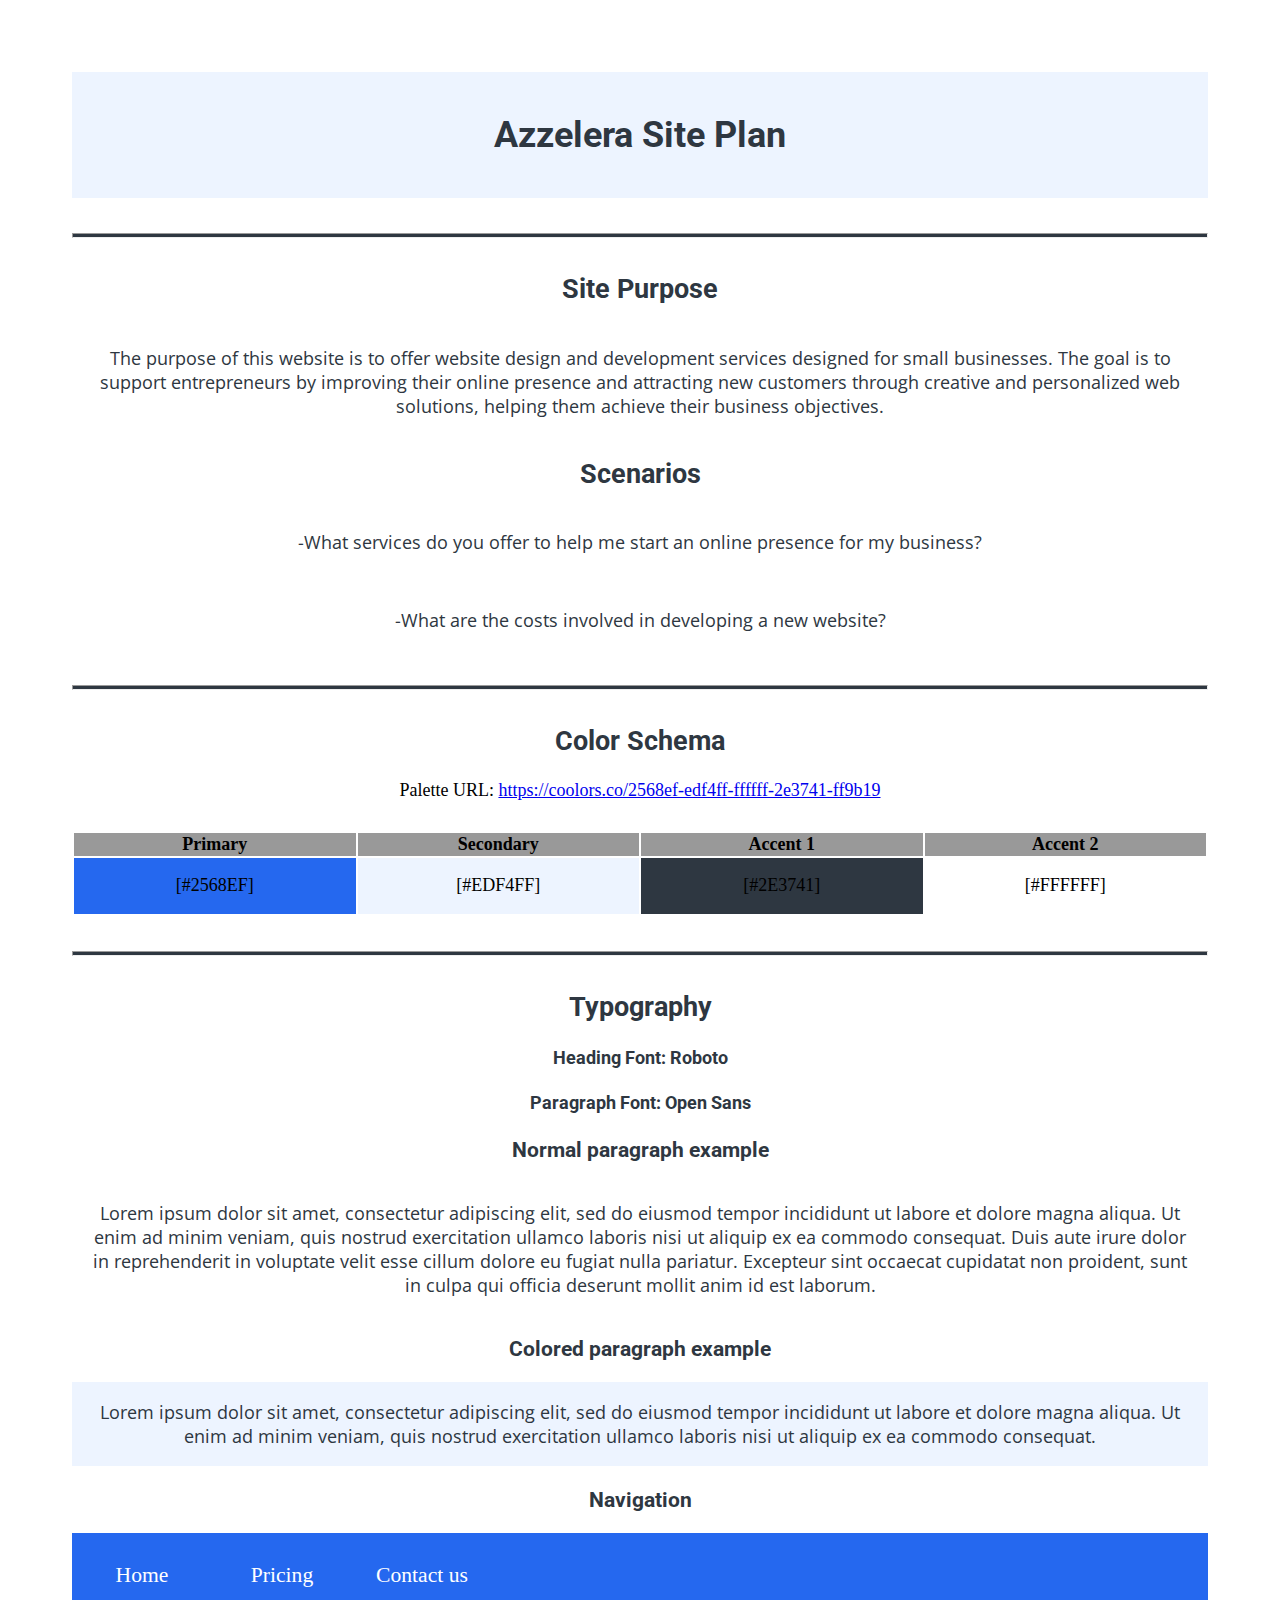
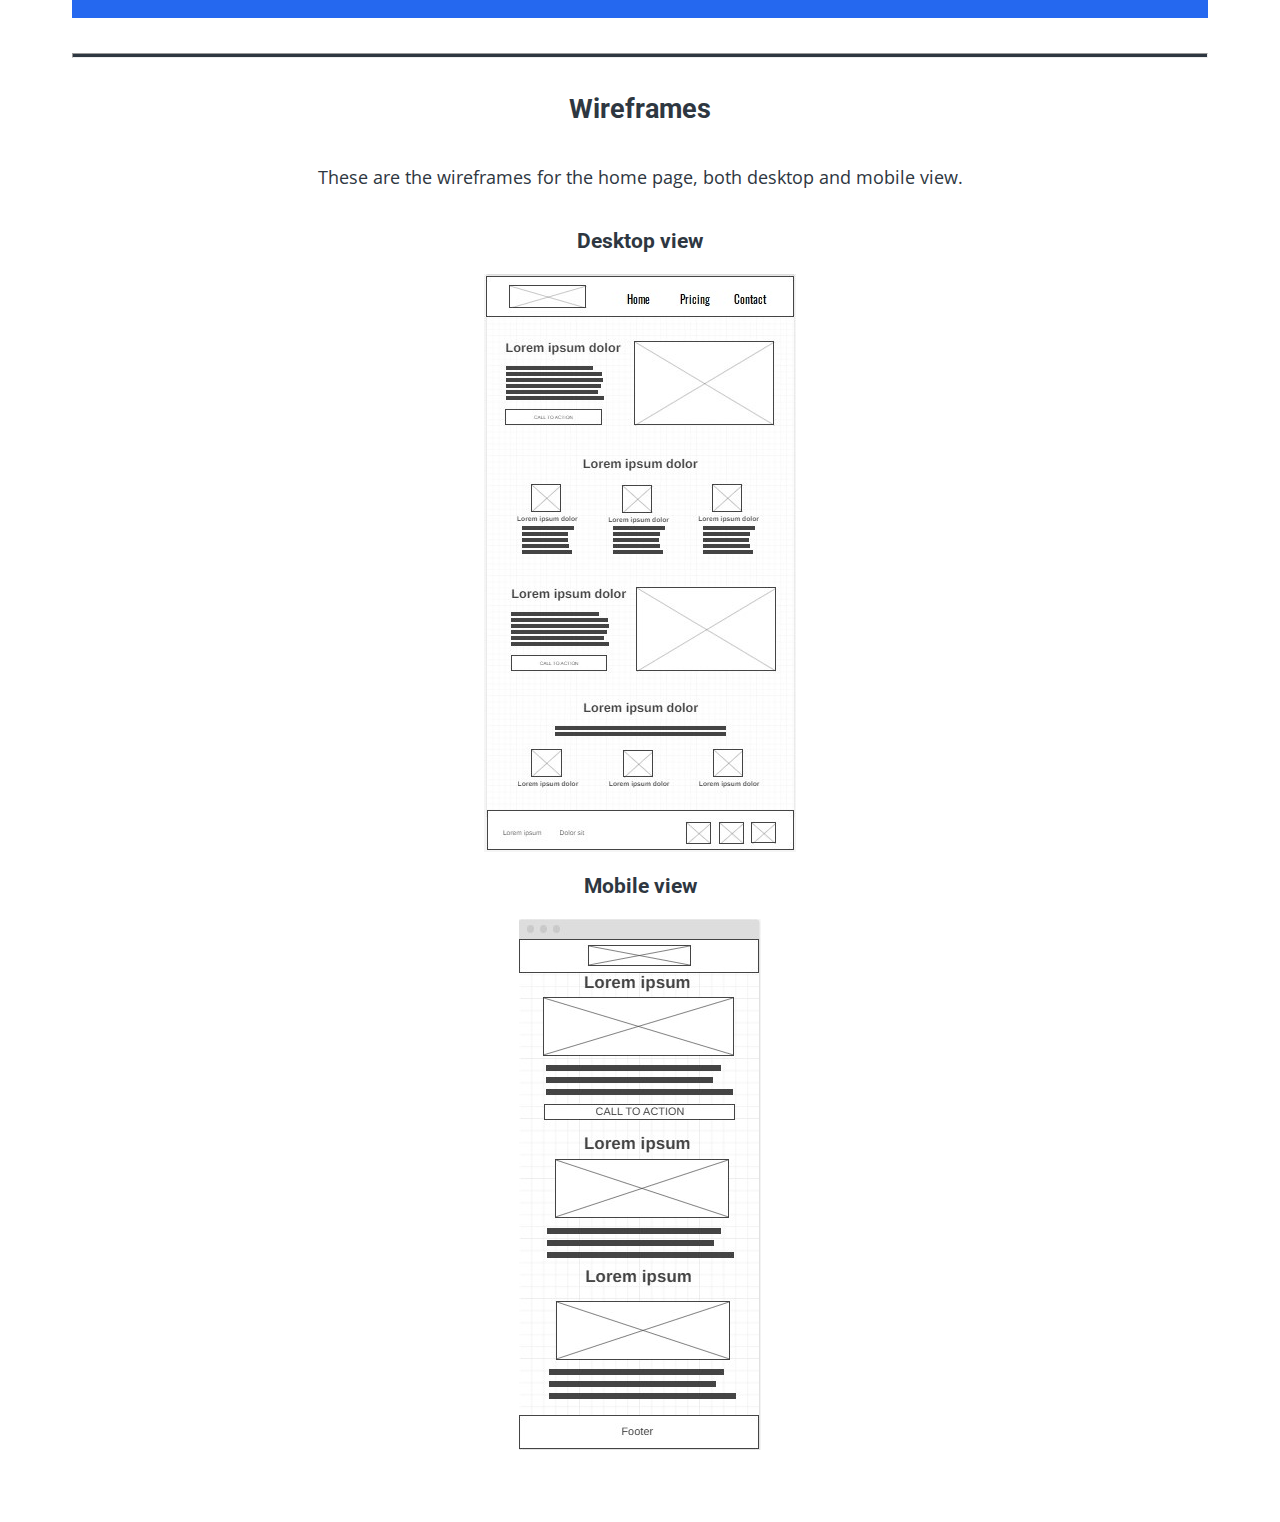
<file: project/siteplan.html>
<!DOCTYPE html>
<html lang="en-us">
    
  <head>
    <meta charset="utf-8">
    <title>Site Plan</title>
    <link type="text/css" rel="stylesheet" href="styles/siteplan.css">
  </head>

  <body>
    <header>
      <h1>Azzelera Site Plan</h1>
    </header>
    <main>

      <hr>
      <h2>Site Purpose</h2>
      <p>The purpose of this website is to offer website design and development services designed for small businesses. The goal is to support entrepreneurs by improving their online presence and attracting new customers through creative and personalized web solutions, helping them achieve their business objectives.</p>  <!-- change this -->
      <h2>Scenarios</h2>
      <p>-What services do you offer to help me start an online presence for my business?</p>
      <p>-What are the costs involved in developing a new website?</p>
      <hr>

      <h2>Color Schema</h2>
      
      Palette URL: <a href="https://coolors.co/2568ef-edf4ff-ffffff-2e3741-ff9b19" target="_blank">https://coolors.co/2568ef-edf4ff-ffffff-2e3741-ff9b19</a>
      <table class="colors">
        <tr><th>Primary</th><th>Secondary</th><th>Accent 1</th><th>Accent 2</th></tr>
        <tr><td class="primary">[#2568EF]</td><td class="secondary">[#EDF4FF]</td><td class="accent1">[#2E3741]</td><td class="accent2">[#FFFFFF]</td></tr>
      </table>
      <hr>
      <h2>
        Typography
      </h2>
      
      <h4>
        Heading Font: Roboto  
      </h4>
      <h4>
        Paragraph Font: Open Sans  
      </h4>
      <h3>
        Normal paragraph example
      </h3>
      <p>
        Lorem ipsum dolor sit amet, consectetur adipiscing elit, sed do eiusmod tempor incididunt ut labore et dolore magna aliqua. Ut enim ad minim veniam, quis nostrud exercitation ullamco laboris nisi ut aliquip ex ea commodo consequat. Duis aute irure dolor in reprehenderit in voluptate velit esse cillum dolore eu fugiat nulla pariatur. Excepteur sint occaecat cupidatat non proident, sunt in culpa qui officia deserunt mollit anim id est laborum.
      </p>
      <h3>
        Colored paragraph example
      </h3>
      <p class="colored">
        Lorem ipsum dolor sit amet, consectetur adipiscing elit, sed do eiusmod tempor incididunt ut labore et dolore magna aliqua. Ut enim ad minim veniam, quis nostrud exercitation ullamco laboris nisi ut aliquip ex ea commodo consequat. 
      </p>

      <h3>
        Navigation
      </h3>
      
      <nav>
        <a href="#">Home</a>
        <a href="#">Pricing</a>
        <a href="#">Contact us</a>
      </nav>
      <hr>

    <h2>Wireframes</h2>
      <p>
        These are the wireframes for the home page, both desktop and mobile view.</p>

      <h3>Desktop view</h3>
      <img src="images/wireframe1.JPG" alt="home page wireframe">

      <h3>Mobile view</h3>
      <img src="images/wireframe2.JPG" alt="pricing wireframe">
    </main>
  </body>

</html>
</file>
<file: styles/base.css>
@import url("https://fonts.googleapis.com/css2?family=Poppins:ital,wght@0,100;0,200;0,300;0,400;0,500;0,600;0,700;0,800;0,900;1,100;1,200;1,300;1,400;1,500;1,600;1,700;1,800;1,900&display=swap");

* {
  margin: 0;
  padding: 0;
  box-sizing: border-box;
}

:root {
  --primary-color: #2E3741;
  --second-color: #FF9B19;
  --third-color: #ebe6e6;
  --accent1-color: #2568EF;
}

body {
  height: 100vh;
  font-family: "Poppins";
  background-color: var(--third-color);
}

header {
  background-color: var(--primary-color);
  color: white;
  text-align: center;
  align-self: center;
}

header > div {
  padding: 0.5rem;
  height: 6rem;
  align-content: center;
}

.navigation {
  list-style: none;
  display: flex;
  background-color: black;
  align-items: center;
  text-decoration: none;
}
.navigation li {
  flex: 1 1 auto;
}
.navigation a {
  display: block;
  padding: 0.75rem;
  text-decoration: none;
  text-align: center;
  font-size: 1.8em;
  color: var(--third-color);
}
.navigation a:hover {
  background-color: var(--accent1-color);
}

main {
  display: grid;
  grid-template-columns: 2fr 1fr;
  padding: 1.5rem 0;
  gap: 1em;
  width: 90%;
  max-width: 1200px;
  margin: 0 auto;
}

.card {
  display: flex;
  flex-direction: column;
  border-radius: 20px;
}
.card-title {
  border-radius: 20px 20px 0px 0px;
  text-align: center;
  background-color: var(--accent1-color);
  color: white;
  font-weight: 900;
}
.card-container {
  background-color: white;
  border-radius: 0px 0px 20px 20px;
  height: 100%;
  font-size: 1.2em;
  display: flex;
  flex-direction: column;
  justify-content: center;
  padding: 1em;
}
.card-title {
  padding: 1.5rem;
}

.about-item {
  display: flex;
  flex-direction: column;
  align-items: center;
}
.about-item-title {
  text-align: center;
  border-bottom: 3px solid #e3e3e3;
}
.about-item-title {
  width: 80%;
}
.about-item-content {
  display: flex;
  justify-content: center; /* Centrar horizontalmente */
  align-items: center; /* Centrar verticalmente */
}
.about-item-content p,
.about-item-content img {
  text-align: justify;
  padding: 20px;
}
.about-item-content figure {
  text-align: center;
}
.about-item-content img {
  width: auto;
  height: auto;
}
.about-item-content figure figcaption {
  font-size: 0.6em;
}

.resources-items {
  padding: 1em;
}

footer {
  background-color: black;
  color: white;
  padding: 0.5rem;
  height: 6rem;
  align-content: center;
  text-align: center;
  font-size: 1.4em;
}

.wrap {
  flex-wrap: wrap;
}

.color-name {
  color: var(--second-color);
}
</file>
<file: styles/form.css>
body {
    font-family: "Poppins";
    margin: 0;
    padding: 0;
    background-color: #f4f4f4;
    color: #333; 
}

header, footer {
    background-color: #2E3741;
    color: #fff; 
    text-align: center;
    padding: 1em 0;
}

footer {
    height: 6rem;
    align-content: center;
    font-size: 1.4em;
}

main {
    padding: 1em;
}

form {
    max-width: 600px;
    margin: 0 auto;
    padding: 1em;
    background: #fff; 
    border-radius: 5px;
}

div {
    margin-bottom: 1em;
}

label {
    margin-bottom: .5em;
    color: #2E3741;
    display: block;
    font-weight: bold;
}

input[type="text"],
input[type="date"],
textarea,
select {
    border: 1px solid #CCCCCC;
    padding: .5em;
    font-size: 1em;
    width: 100%;
    box-sizing: border-box;
    border-radius: 5px;
    color: #333; 
}

input[type="radio"],
input[type="checkbox"] {
    margin-right: .5em;
}

input[type="submit"] {
    background: #2568EF;
    color: #fff; 
    border: 0;
    padding: 1em 2em;
    font-size: 1em;
    border-radius: 5px;
    cursor: pointer;
    width: 100%;
}

input[type="submit"]:hover {
    background: #2E3741;
}

.rating-container {
    display: flex;
    justify-content: center;
    margin-top: 10px;
}

.rating-item {
    display: flex;
    flex-direction: column;
    margin: 0 10px;
}

.rating-container input[type="radio"] {
    margin-top: 5px;
}

.rating-container label {
    font-size: 1.5em;
    cursor: pointer;
}

.rating-container input[type="radio"]:checked + label {
    color: goldenrod;
}

.tick-box {
    margin-bottom: 20px;
}

.tick-box label {
    display: inline-flex;
    margin-bottom: 1px;
}

.tick-box input[type="radio"] {
    margin-right: 5px;
}

.feature-container {
    margin-top: 30px;
    margin-bottom: 40px;
}

.optional {
    font-size: smaller;
    color: #2568EF;
}

.color-name {
    color: #2568EF;
}

@media (max-width: 600px) {
    .rating-container {
        flex-direction: column;
        align-items: center;
    }

    .rating-item {
        margin: 10px 0;
    }

    .rating-container label {
        font-size: 1.2em;
    }
}
</file>
<file: styles/place.css>
* {
    margin: 0;
    padding: 0;
    box-sizing: border-box;
  }
  
  :root {
    --primary-color: #1d2126;
    --second-color: #e3e3e3;
    --accent1-color: #2568EF;
  }
  
  body {
    font-family: "Poppins"
  }
  
  header {
    min-height: 6rem;
    display: flex;
    flex-direction: column;
    align-items: center;
    justify-content: space-around;
    background-color: var(--primary-color);
    color: var(--second-color);
    text-align: center;
    align-self: center;
    padding: 1rem;
  }
  
  main {
    display: grid;
    grid-template-columns: 1fr;
    grid-template-rows: 1fr 1fr;
  }
  
  .hero {
    grid-column: 1/3;
    grid-row: 1/3;
  }
  .hero img {
    width: 100%;
    height: 100%;
    object-fit: cover;
  }
  
  .card {
    background-color: var(--second-color);
    opacity: 0.9;
    padding: 1.5rem;
  }
  .card-container {
    height: fit-content;
  }
  .card-title {
    background-color: var(--accent1-color);
    color: var(--second-color);
    position: relative;
    left: -2.5rem;
    padding: 1rem;
  }
  .card-body {
    margin-top: 1.5rem;
    display: flex;
    justify-content: center;
  }
  th {
    font-weight: bolder;
    text-align: right;
  }
  td {
    text-align: left;
  }
  
  .card-data {
    grid-column: 1/2;
    grid-row: 1/2;
    margin-left: 5rem;
    max-width: 450px;
    align-self: center;
    justify-self: left;
    padding: 1rem;
  }
  
  .card-weather {
    grid-column: 1/2;
    grid-row: 2/3;
    margin-right: 5rem;
    max-width: 450px;
    align-self: center;
    justify-self: right;
    padding: 1rem;
  }
  #weather-title {
    display: flex;
    justify-content: space-between;
    align-items: center;
  }
  #weather-title::after {
    background: url("../images/partial-cloudy.svg") no-repeat;
    content: "";
    width: 50px;
    height: 50px;
  }
  
  footer {
    background-color: var(--primary-color);
    color: var(--second-color);
    padding: 0.5rem;
    min-height: 6rem;
    align-content: center;
    text-align: center;
    font-size: 1.4em;
  }
  
  /* MEDIA QUERY */
  @media (max-width: 794px) {
    main {
      display: block;
    }
    .card {
      padding: 1rem;
    }
    .card-title {
      left: 0;
      text-align: center;
      background-color: var(--second-color);
      color: black;
    }
    .card-body {
      margin: 0;
    }
    .card-weather,
    .card-data {
      margin: 0;
      padding: 0;
      max-width: 100%;
    }
  
    #weather-title {
      flex-direction: column;
    }
    #weather-title::after {
      background: url("../images/partial-cloudy.svg") no-repeat;
      content: "";
      width: 70px;
      height: 70px;
    }
  }
</file>
<file: styles/temples.css>
* {
    margin: 0;
    padding: 0;
    box-sizing: border-box;
  }
  
  :root {
    --primary-color: #2E3741;
    --second-color: #FF9B19;
    --accent1-color: #2568EF;
  }
  
  body {
    font-family: "Poppins", monospace;
  }
  
  header {
    display: flex;
    flex-direction: column;
    align-items: center;
    justify-content: space-around;
    background-color: var(--primary-color);
    color: white;
    text-align: center;
    align-self: center;
    padding: 1rem;
  }
  
  #menu {
      font-size: 1.5rem;
      border: 0;
      background: none;
      color: var(--accent1-color);
  }
  #menu::before {
      content: "☰";
      cursor: pointer;
  }
  #menu.open::before {
      content: "X";
      cursor: pointer;
  }
  
  .navigation {
    list-style: none;
    display: flex;
    flex-direction: column;
    align-items: center;
    text-decoration: none;
  }
  .navigation a {
    display: none;
    padding: 0.75rem;
    text-decoration: none;
    text-align: center;
    font-size: 1.8em;
    color: white;
    font-weight: 800;
  }
  .navigation a:hover {
    background-color: var(--accent1-color);
    color: black;
  }
  
  main {
    display: flex;
    flex-direction: column;
    text-align: center;
    width: 90%;
    max-width: 940px;
    margin: 4rem auto;
  }
  
  h2 {
    margin-bottom: 1rem;
  }
  
  .container {
    display: grid;
    grid-template-columns: 1fr;
    grid-gap: 1rem;
    place-items: center;
  }
  
  figure > img {
    width: 100%;
  }
  
  footer {
    background-color: var(--primary-color);
    color: white;
    padding: 0.5rem;
    height: 6rem;
    align-content: center;
    text-align: center;
    font-size: 1.4em;
  }
  
  .wrap {
    flex-wrap: wrap;
  }
  
  .color-name {
    color: var(--accent1-color);
  }
  
  .open a{
      display: block;
  }
  
    
  @media (min-width: 340px) {
    #menu {
      position: absolute;
      top: 1rem;
      right: 1rem;
    }
  }
  
  @media (min-width: 572px) {
      .container {
      grid-template-columns: repeat(2, 1fr);
    }
  }
</file>
<file: styles/temples-large.css>
@media (min-width: 864px) {
	.container {
    grid-template-columns: repeat(3, 1fr);
  }
  header {
    flex-direction: row;
  }
  #menu {
		display: none;
	}
  .navigation {
		flex-direction: row;
	}
  .navigation a {
		display: block;
		flex: 1 1 auto;
	}
}
</file>
<file: project/styles/main.css>
@import url('https://fonts.googleapis.com/css2?family=Roboto:ital,wght@0,100;0,300;0,400;0,500;0,700;0,900;1,100;1,300;1,400;1,500;1,700;1,900&display=swap');

h1, h2, h3, h4, h5, h6 {
    font-family: Roboto, Arial, sans-serif;
}

#content {
    max-width: 1600px;
    margin: 0 auto;
}

nav {
    display: flex;
    justify-content: space-around;
    list-style: none;
    align-items: center;
    text-decoration: none;
}

nav a {
    text-align: center;
    color: #2568EF;
    text-decoration: none;
    padding: 15px;
    display: block;
    padding: 0.75rem;
    font-size: 1.2em;
}

nav li {
    flex: 1 1 auto;
}

#hero {
    display: grid;
    grid-template-columns: 1fr 3fr 1fr;
    margin-top: -100px;
}

#hero-box {
    grid-column: 1/4;
    grid-row: 1/3;
    z-index: -1;
}

#hero-msg {
    grid-column: 2/3;
    grid-row: 1/2;
    margin-top: 100px;
}
    
#hero-msg h4 {
    color: white;
}

#hero-msg h1, #hero-msg h4 {
    text-align: center;
}

.button-box {
    text-align: center;
}

main section {
    text-align: center;
}

#background {
    height: 725px;
    background-color: #97D3CB;
    grid-column: 1 / span 11;
    grid-row: 4 / span 6;
}

body {
    background-color: white;
    font-family: "Open Sans", Helvetica, sans-serif;
    font-size: 22px;
    margin: 0;
    padding: 0;
    box-sizing: border-box;
}

header {
    background-color: white;
    display: grid;
    grid-template-columns: 150px auto;
}

nav a:hover {
    background-color: #2568EF;
    color: white;
}

.book, .join {
    background-color: white;
    color: black;
    text-decoration: none;
    font-size: 18px;
    padding: 15px 30px;
    margin-top: 50px;
    border-radius: 5px;
}

.book:hover, .join:hover {
    background-color: #FF9B19;
    color: black;
}

.msg {
    background-color: #e4e8e8;
    line-height: 1.5em;
    padding: 35px;
    grid-column: 6 / span 4;
    grid-row: 6 / span 1;
    box-shadow: 5px 5px 10px #6f7364;
}

footer {
    background-color: #2568EF;
    color: white;
    padding: 25px 50px;
    margin-top: 200px;
    display: flex;
    justify-content: space-around;
    align-items: center;
    text-align: center;
}

.home-title {
    color: white;
    font-size: 2em;
    margin-top: 10px; 
}

h4 {
    color: black;
}

.msg h2 {
    color: black;
}

.msg p {
    color: black;
    font-size: 0.8em;
    padding-bottom: 15px;
}

footer a {
    color: white;
    text-decoration: none;
}

footer a:hover {
    color: #FF9B19;
}

.icon {
    width: 80px;
    padding-top: 10px;
}

#hero-img {
    width: 100%;
}

footer p {
    font-size: 1.2em;
}    

footer p a:hover {
    text-decoration: underline;
}    

#logo_link {
    padding-top: 5px;
    justify-self: center;
    align-self: center;
}

/*NUEVO para esta page*/

.container {
    display: flex;
    max-width: 100%;
    margin: 2px auto;
}

.left-side {
    width: 40%;
    padding: 20px;
    box-sizing: border-box;
    display: flex;
    flex-direction: column;
    justify-content: center;
}

.right-side {
    width: 60%;
    overflow: hidden; 
    display: flex;
    justify-content: center;
    align-items: center;
}

.cta-button {
    display: inline-block;
    padding: 10px 20px;
    background-color: #2568EF;
    color: #fff;
    text-decoration: none;
    border-radius: 5px;
}

img {
    width: 100%;
    height: auto;
    display: block;
    
}

.section {
    text-align: center;
    padding: 20px;
}

.row {
    display: flex;
    justify-content: space-around;
    margin-top: 20px;
}

.column {
    flex: 0 1 30%;
    text-align: center;
    padding: 10px;
    display: flex;
    flex-direction: column;
    align-items: center;
    background-color: #EDF4FF;
}

.column1 {
    flex: 0 1 30%;
    text-align: center;
    padding: 10px;
    display: flex;
    flex-direction: column;
    align-items: center;
    
}

img {
    max-width: 100%;
    height: auto;
    display: block;
    border-radius: 8px;
    margin-bottom: 10px;
}

.img3 {
    max-width: 50%;
    height: auto;
    display: block;
}

.imgfaq {
    max-width: 30%;
    height: auto;
    display: block;
    margin: 20px auto;
}

button.cta-button {
    padding: 10px 20px;
    background-color: #2568EF;
    color: #fff;
    border: none;
    border-radius: 5px;
    cursor: pointer;
}

/* form*/

form {
    max-width: 600px;
    margin: 0 auto;
    padding: 1em;
    background: #fff; 
    border-radius: 5px;
}

div {
    margin-bottom: 1em;
}

label {
    margin-bottom: .5em;
    color: #2E3741;
    display: block;
    font-weight: bold;
}

input[type="text"],
input[type="date"],
textarea,
select {
    border: 1px solid #CCCCCC;
    padding: .5em;
    font-size: 1em;
    width: 100%;
    box-sizing: border-box;
    border-radius: 5px;
    color: #333; 
}

input[type="radio"],
input[type="checkbox"] {
    margin-right: .5em;
}

input[type="submit"] {
    background: #2568EF;
    color: #fff; 
    border: 0;
    padding: 1em 2em;
    font-size: 1em;
    border-radius: 5px;
    cursor: pointer;
    width: 100%;
}

input[type="submit"]:hover {
    background: #2E3741;
}

.rating-container {
    display: flex;
    justify-content: center;
    margin-top: 10px;
}

.rating-item {
    display: flex;
    flex-direction: column;
    margin: 0 10px;
}

.rating-container input[type="radio"] {
    margin-top: 5px;
}

.rating-container label {
    font-size: 1.5em;
    cursor: pointer;
}

.rating-container input[type="radio"]:checked + label {
    color: goldenrod;
}

.tick-box {
    margin-bottom: 20px;
}

.tick-box label {
    display: inline-flex;
    margin-bottom: 1px;
}

.tick-box input[type="radio"] {
    margin-right: 5px;
}

.feature-container {
    margin-top: 30px;
    margin-bottom: 40px;
}

/* Media query for screens with max width of 900px */
@media screen and (max-width: 900px) {
    header {
        display: flex;
        flex-direction: column;
        align-items: center;
    }

    nav {
        flex-direction: column;
        align-items: center;
    }

    nav a {
        padding: 10px;
    }

    .container {
        flex-direction: column;
        align-items: center;
    }

    .left-side, .right-side {
        width: 100%;
        text-align: center;
    }

    .right-side img {
        max-width: 90%;
    }

    .row {
        flex-direction: column;
        align-items: center;
    }

    .column1 {
        flex: 1 1 100%;
        margin-bottom: 20px;
    }

    footer {
        flex-direction: column;
        align-items: center;
    }

    .cta-button {
        padding: 10px 15px;
        font-size: 1em;
    }
}

/* Media query for even smaller screens, like phones in portrait mode */
@media screen and (max-width: 600px) {
    .container {
        padding: 10px;
    }

    nav a {
        font-size: 1em;
    }

    .cta-button {
        font-size: 0.9em;
        padding: 8px 12px;
    }

    .left-side, .right-side {
        padding: 10px;
    }

    .img3 {
        max-width: 80%;
    }

    .imgfaq {
        max-width: 80%;
    }

    .column1 img {
        max-width: 100%;
    }
}

/* General styles for the body and other elements to improve mobile readability */
body {
    font-size: 18px; 
    line-height: 1.5; 
}

footer p {
    font-size: 0.9em; 
}
</file>
<file: project/styles/siteplan.css>
@import url('https://fonts.googleapis.com/css2?family=Open+Sans&family=Roboto:wght@700&display=swap');

:root {
  --primary-color: #2568EF   ;
  --secondary-color: #EDF4FF ;
  --accent1-color: #2E3741;
  --accent2-color: #FFFFFF;

  --heading-font: Roboto;
  --paragraph-font: "Open Sans";

   --headline-color-on-white: #2E3741; 
  --headline-color-on-color: #2E3741; 
  --paragraph-color-on-white: #2E3741; 
  --paragraph-color-on-color: #2E3741;  
  --paragraph-background-color: #EDF4FF;
  --nav-link-color: white;
  --nav-background-color: #2568EF;
  --nav-hover-link-color: white;
  --nav-hover-background-color: #FF9B19;
}

body {
  max-width: 1200px;
  margin: 0 auto;
  padding: 4em;
  font-size: 18px;
  text-align: center;
}
img {
  display: block;
  margin: 0 auto;
}
h1, h2, h3, h4, h5, h6 {
  font-family: var(--heading-font);
  color: var(--headline-color-on-white);
}
h2 {
  text-align: center;
}
hr {
  height: 3px;
  margin: 35px 0;
  background: var(--accent1-color);
}
header {
  padding: 1em;
  text-align: center;
  color: var(--headline-color-on-color);
  background-color: var(--paragraph-background-color);
}
header > h1, header > h2 {
  color: var(--headline-color-on-color);
}

p {
  font-family: var(--paragraph-font);
  color: var(--paragraph-color-on-white);
  padding: 1em;
}
.colors {
  width: 100%;
  min-width: 350px;
  margin: 30px auto;
  text-align: center;
}
.colors th {
  background-color: #999;
}
.colors td{
  width: 25%;
  height: 3em;
}

.primary {
  background-color: var(--primary-color);
}
.secondary {
  background-color: var(--secondary-color);
}
.accent1 {
  background-color: var(--accent1-color);
}
.accent2{
  background-color: var(--accent2-color);
}

p.colored {
  background-color: var(--paragraph-background-color);
  color: var(--paragraph-color-on-color);
}

nav {
  background-color: var(--nav-background-color);
  line-height: 3em;
  text-align: center;
  font-size: 1.2em;
}
nav  {
  list-style-type: none;
  display: flex;

}
nav a {
  padding:1em;
  min-width: 120px;
  text-decoration: none;
  padding: 10px;

}
nav a:link, nav a:visited {
  color: var(--nav-link-color);
}
nav a:hover {
  color: var(--nav-hover-link-color);
  background-color: var(--nav-hover-background-color);
}

.sitemap {
  display: grid;
  justify-content: center;

  grid-template-columns: repeat(6, 15%);
  grid-template-rows: 3em 1.5em 1.5em 3em;
  grid-template-areas: ". . home home . ."
    ". . . top . ."
    ". left left right right ."
    "page2 page2 . . page3 page3";
}
.sitemap > div {

  text-align: center;

}
.sm-home {
  grid-area: home;
  background-color: #ccc;
  line-height: 3em;
}
.sm-page2 {
  grid-area: page2;
  background-color: #ccc;
  line-height: 3em;
}
.sm-page3 {
  grid-area: page3;
  background-color: #ccc;
  line-height: 3em;
}

.top {
  grid-area: top;
  border-left: 1px solid;
}

.left {
  grid-area: left;
  border-top: 1px solid;
  border-left: 1px solid;
}

.right {
  grid-area: right;
  border-top: 1px solid;
  border-right: 1px solid;
}
</file>
